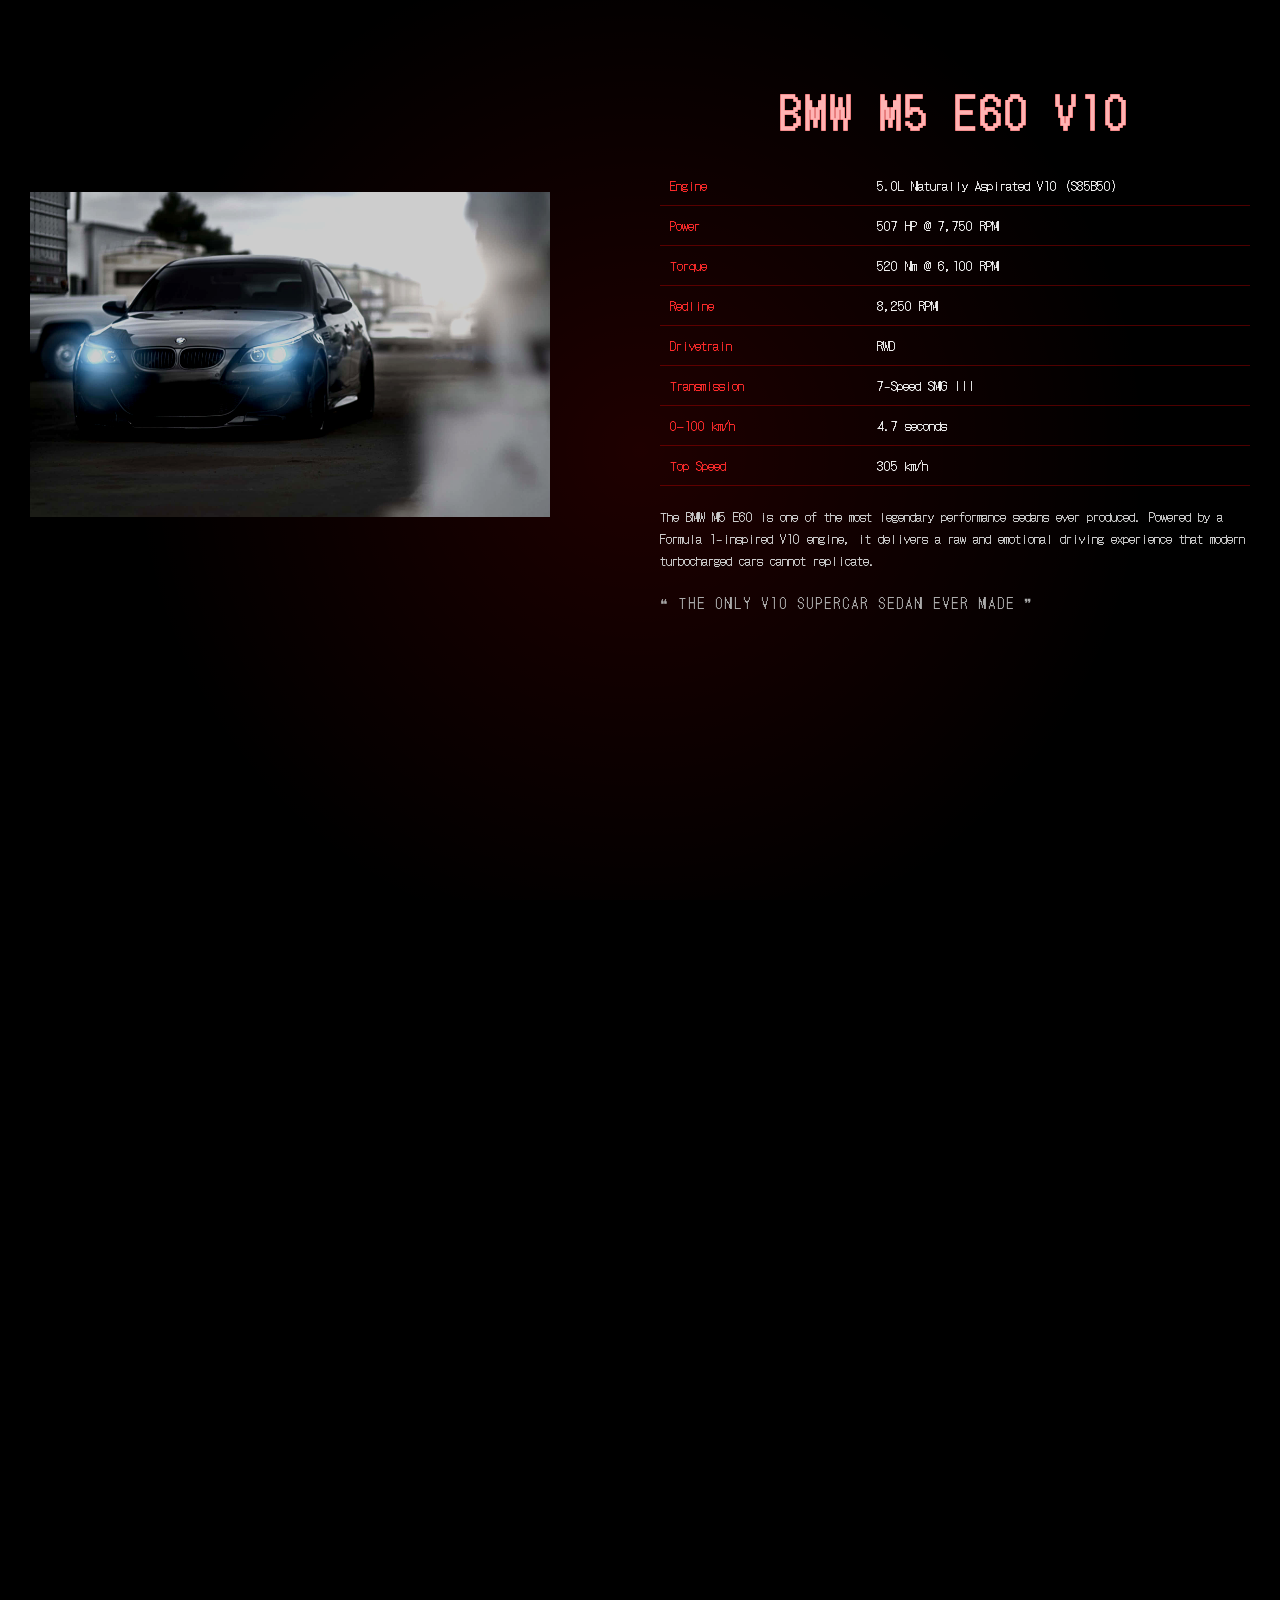
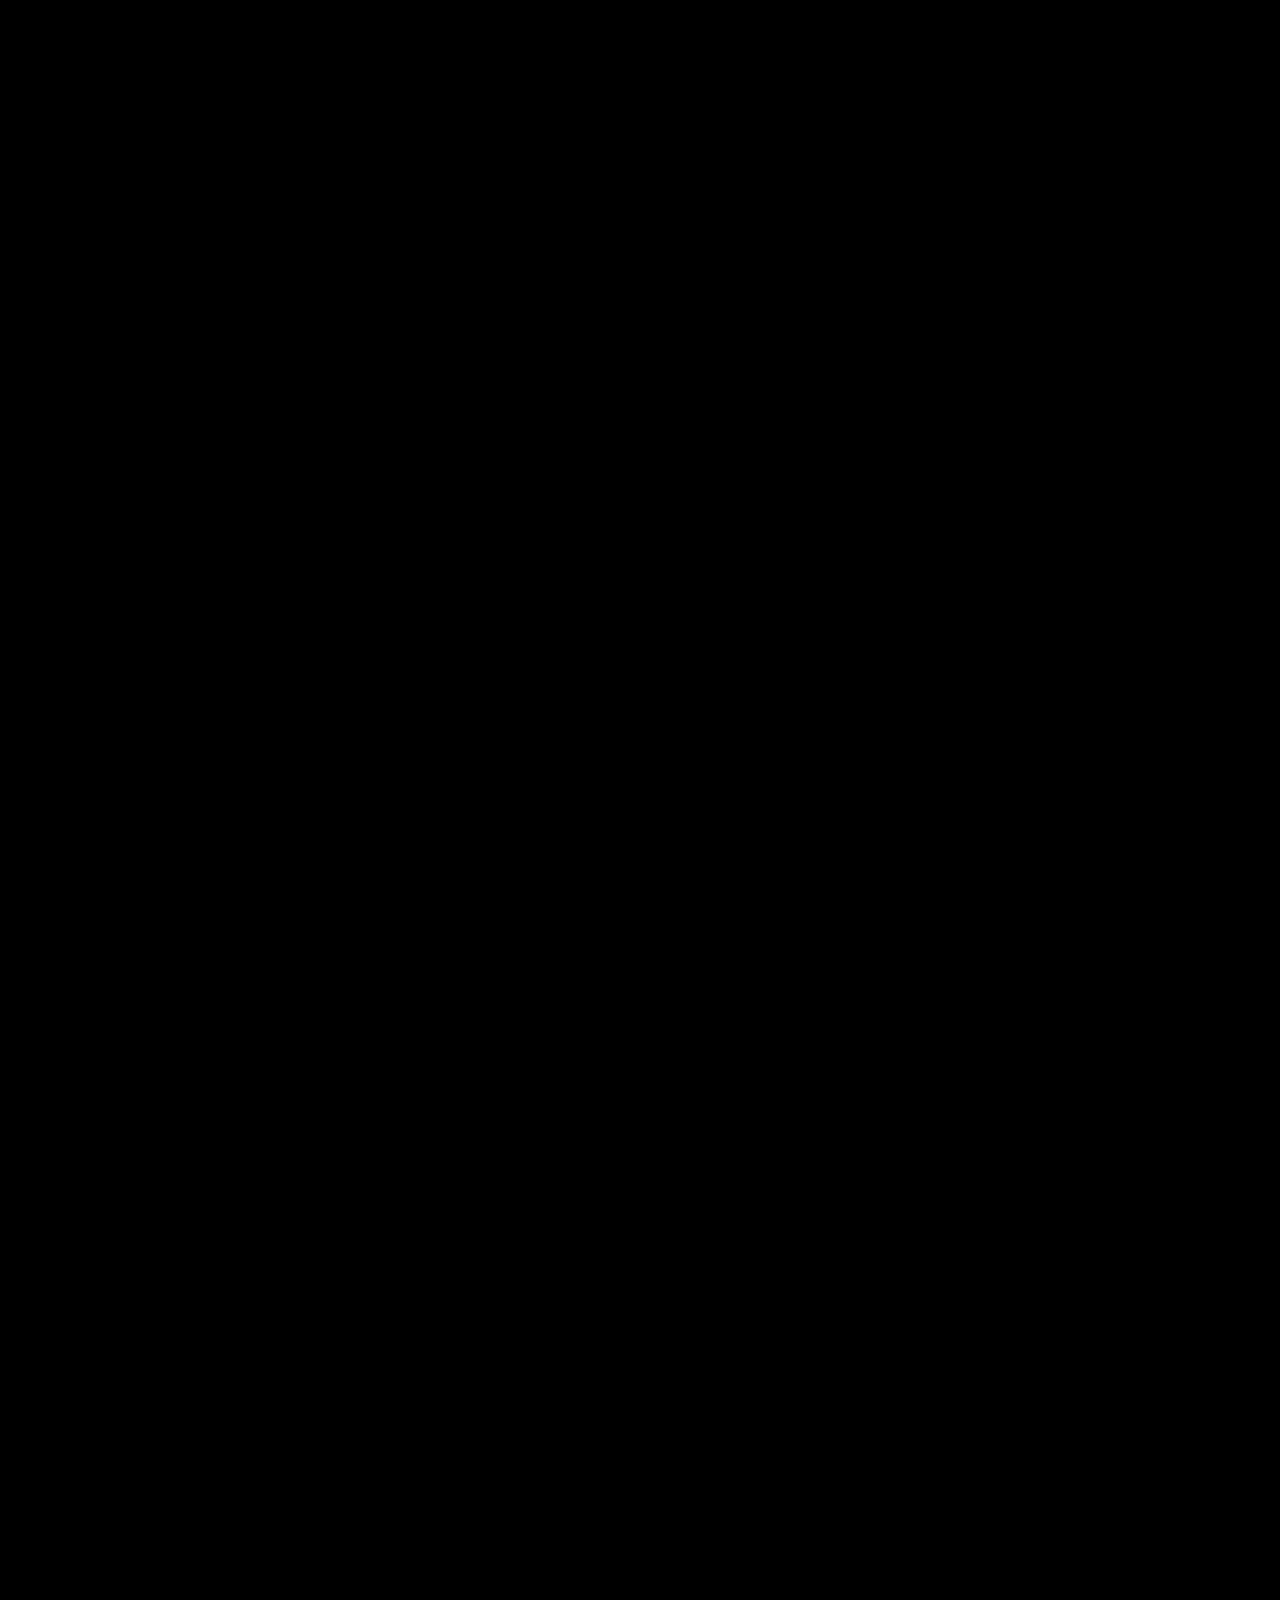
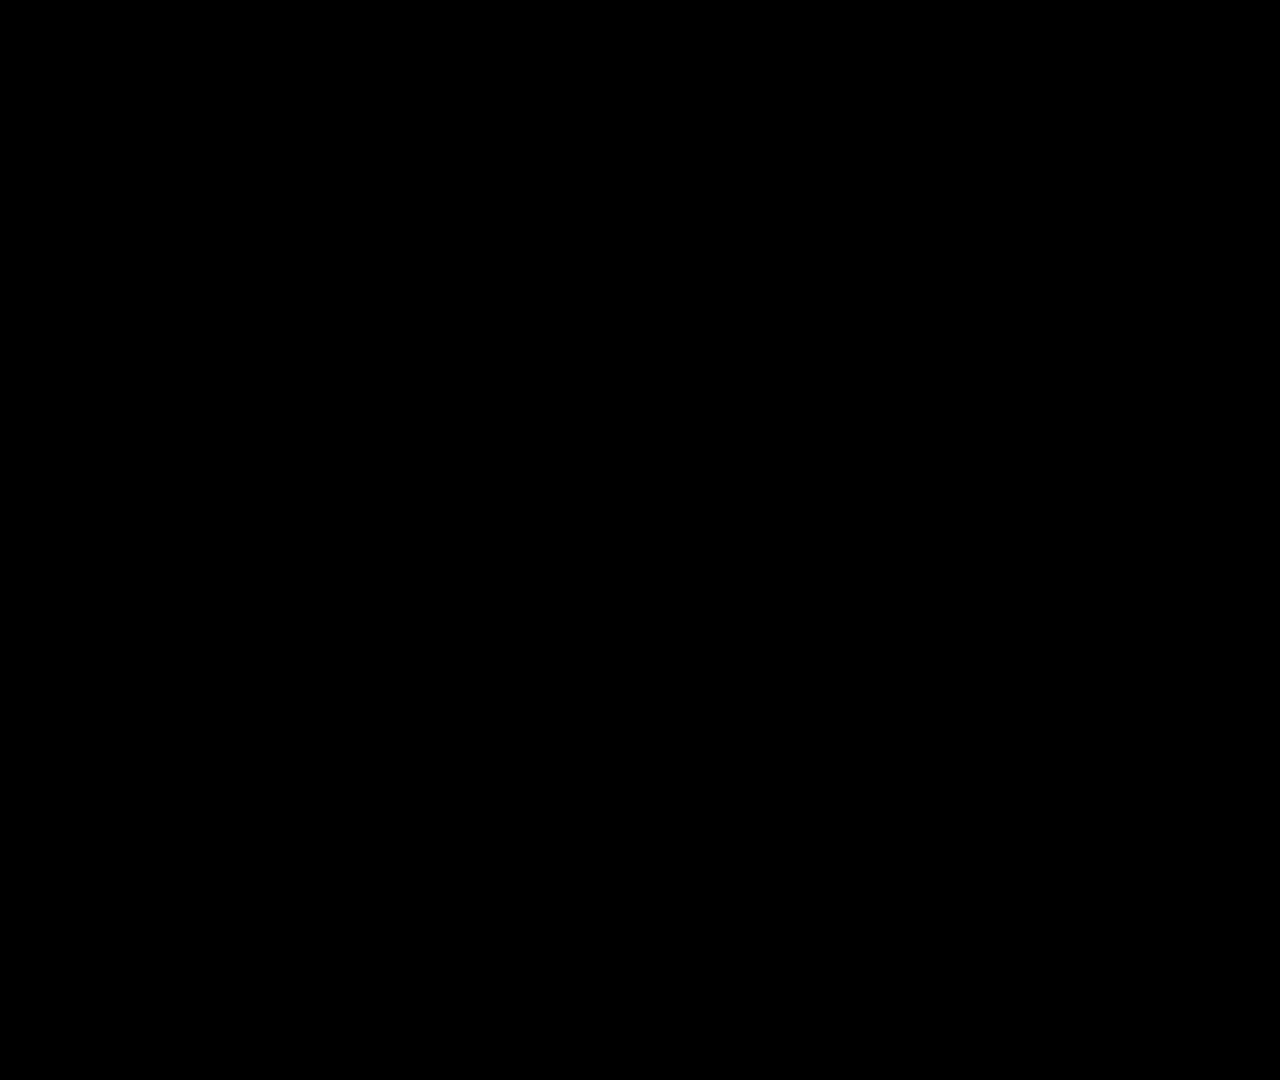
<file: index.html>
<!DOCTYPE html>
<html lang="en">
<head>
<meta charset="UTF-8">
<title>BMW M Series</title>

<link href="https://fonts.googleapis.com/css2?family=DotGothic16&display=swap" rel="stylesheet">

<link href="style.css" rel="stylesheet">
</head>

<body>

<div class="overlay"></div>

<!-- ================= M5 E60 ================= -->
<section class="car-section">
<div class="content">
<div class="info">
<h1 class="title glitch" data-text="BMW M5 E60 V10">BMW M5 E60 V10</h1>

<table class="specs">
<tr><td>Engine</td><td>5.0L Naturally Aspirated V10 (S85B50)</td></tr>
<tr><td>Power</td><td>507 HP @ 7,750 RPM</td></tr>
<tr><td>Torque</td><td>520 Nm @ 6,100 RPM</td></tr>
<tr><td>Redline</td><td>8,250 RPM</td></tr>
<tr><td>Drivetrain</td><td>RWD</td></tr>
<tr><td>Transmission</td><td>7-Speed SMG III</td></tr>
<tr><td>0–100 km/h</td><td>4.7 seconds</td></tr>
<tr><td>Top Speed</td><td>305 km/h</td></tr>
</table>

<p class="description">
The BMW M5 E60 is one of the most legendary performance sedans ever produced.
Powered by a Formula 1-inspired V10 engine, it delivers a raw and emotional driving
experience that modern turbocharged cars cannot replicate.
</p>

<p class="legend">❝ THE ONLY V10 SUPERCAR SEDAN EVER MADE ❞</p>
</div>

<div class="car-box">
<img src="img/bmw m5 E60 v10.jpg">
</div>
</div>
</section>

<!-- ================= M5 COMP ================= -->
<section class="car-section">
<div class="content">
<div class="info">
<h1 class="title glitch" data-text="BMW M5 COMPETITION">BMW M5 COMPETITION</h1>

<table class="specs">
<tr><td>Engine</td><td>4.4L Twin-Turbo V8 (S63)</td></tr>
<tr><td>Power</td><td>625 HP</td></tr>
<tr><td>Torque</td><td>750 Nm</td></tr>
<tr><td>Drivetrain</td><td>M xDrive AWD</td></tr>
<tr><td>Transmission</td><td>8-Speed M Steptronic</td></tr>
<tr><td>0–100 km/h</td><td>3.3 seconds</td></tr>
</table>

<p class="description">
The M5 Competition blends luxury with extreme performance.
Its intelligent all-wheel-drive system allows massive launches
while still offering rear-wheel-drive excitement.
</p>

<p class="legend">❝ LUXURY MEETS BRUTALITY ❞</p>
</div>

<div class="car-box">
<img src="img/manhart-mh5-gtr-bmw-m5-cs-2021-5k-3440x1440-6679.jpg">
</div>
</div>
</section>

<!-- ================= M5 CS ================= -->
<section class="car-section">
<div class="content">
<div class="info">
<h1 class="title glitch" data-text="BMW M5 CS">BMW M5 CS</h1>

<table class="specs">
<tr><td>Engine</td><td>4.4L Twin-Turbo V8</td></tr>
<tr><td>Power</td><td>635 HP</td></tr>
<tr><td>Torque</td><td>750 Nm</td></tr>
<tr><td>Weight</td><td>≈ 1825 kg</td></tr>
<tr><td>0–100 km/h</td><td>3.0 seconds</td></tr>
</table>

<p class="description">
The M5 CS is the ultimate evolution of the M5 lineup.
Lighter, faster, and more aggressive, it represents
the peak of BMW M engineering.
</p>

<p class="legend">❝ THE KING OF M5 ❞</p>
</div>

<div class="car-box">
<img src="img/bmw n5 cs.jpg">
</div>
</div>
</section>

<!-- ================= M3 GTR ================= -->
<section class="car-section">
<div class="content">
<div class="info">
<h1 class="title glitch" data-text="BMW M3 GTR">BMW M3 GTR</h1>

<table class="specs">
<tr><td>Engine</td><td>4.0L NA V8 (P60B40)</td></tr>
<tr><td>Power</td><td>~493 HP</td></tr>
<tr><td>Torque</td><td>~480 Nm</td></tr>
<tr><td>Weight</td><td>~1350 kg</td></tr>
<tr><td>Production</td><td>~10 Street Cars</td></tr>
</table>

<p class="description">
The BMW M3 GTR is a homologation monster built purely to dominate motorsport.
It was so fast that it forced rule changes and became one of the most
legendary BMWs ever made.
</p>

<p class="legend">❝ BANNED FOR BEING TOO FAST ❞</p>
</div>

<div class="car-box">
<img src="img/white-e1725219903421 - Copy.jpg">
</div>
</div>
</section>
 <!-- ================= M4 ================= -->
<section class="car-section">
<div class="content">
<div class="info">
<h1 class="title glitch" data-text="BMW M4">BMW M4</h1>

<table class="specs">
<tr><td>Engine</td><td>3.0L Twin-Turbo Inline-6 (S58)</td></tr>
<tr><td>Power</td><td>503 HP @ 6,250 RPM</td></tr>
<tr><td>Torque</td><td>650 Nm @ 2,750 RPM</td></tr>
<tr><td>Drivetrain</td><td>RWD / xDrive (optional)</td></tr>
<tr><td>Transmission</td><td>6-Speed Manual / 8-Speed M Steptronic</td></tr>
<tr><td>0–100 km/h</td><td>3.8 seconds</td></tr>
<tr><td>Top Speed</td><td>290 km/h (305 with M Driver’s Package)</td></tr>
<tr><td>Chassis</td><td>Wide-Body Coupe • Carbon Roof</td></tr>
</table>

<p class="description">
The BMW M4 represents the perfect balance between aggression and precision.
With its wide stance, turbocharged S58 engine, and track-focused suspension,
the M4 is engineered to dominate both street and circuit.
It delivers brutal acceleration while maintaining razor-sharp handling.
</p>

<p class="legend">❝ AGGRESSIVE. PRECISE. UNFORGIVING. ❞</p>
</div>

<div class="car-box">
<img src="img/R.jpeg">
</div>
</div>
</section>
<!-- ================= M2 ================= -->
<section class="car-section">
<div class="content">
<div class="info">
<h1 class="title glitch" data-text="BMW M2">BMW M2</h1>

<table class="specs">
<tr><td>Engine</td><td>3.0L Twin-Turbo Inline-6 (S58)</td></tr>
<tr><td>Power</td><td>453 HP</td></tr>
<tr><td>Torque</td><td>550 Nm</td></tr>
<tr><td>Drivetrain</td><td>RWD</td></tr>
<tr><td>Transmission</td><td>6-Speed Manual / 8-Speed Automatic</td></tr>
<tr><td>0–100 km/h</td><td>4.0 seconds</td></tr>
<tr><td>Wheelbase</td><td>Short • Compact Performance Layout</td></tr>
<tr><td>Character</td><td>Pure Driver-Focused Machine</td></tr>
</table>

<p class="description">
The BMW M2 is the most raw and aggressive M car of the modern era.
Short wheelbase, rear-wheel drive, and massive turbocharged power
make it a car that demands respect.
It is built for drivers who want complete control without electronic filters.
</p>

<p class="legend">❝ SMALL BODY. BIG ATTITUDE. ❞</p>
</div>

<div class="car-box">
<img src="img/AA1T3ljK.png">
</div>
</div>
</section> 



<script>
const sections=document.querySelectorAll('.car-section');
function check(){
const trigger=window.innerHeight*0.8;
sections.forEach(sec=>{
const top=sec.getBoundingClientRect().top;
if(top<trigger){sec.classList.add('in-view')}
else{sec.classList.remove('in-view')}
});
}
window.addEventListener('scroll',check);
check();
</script>

</body>
</html>
</file>
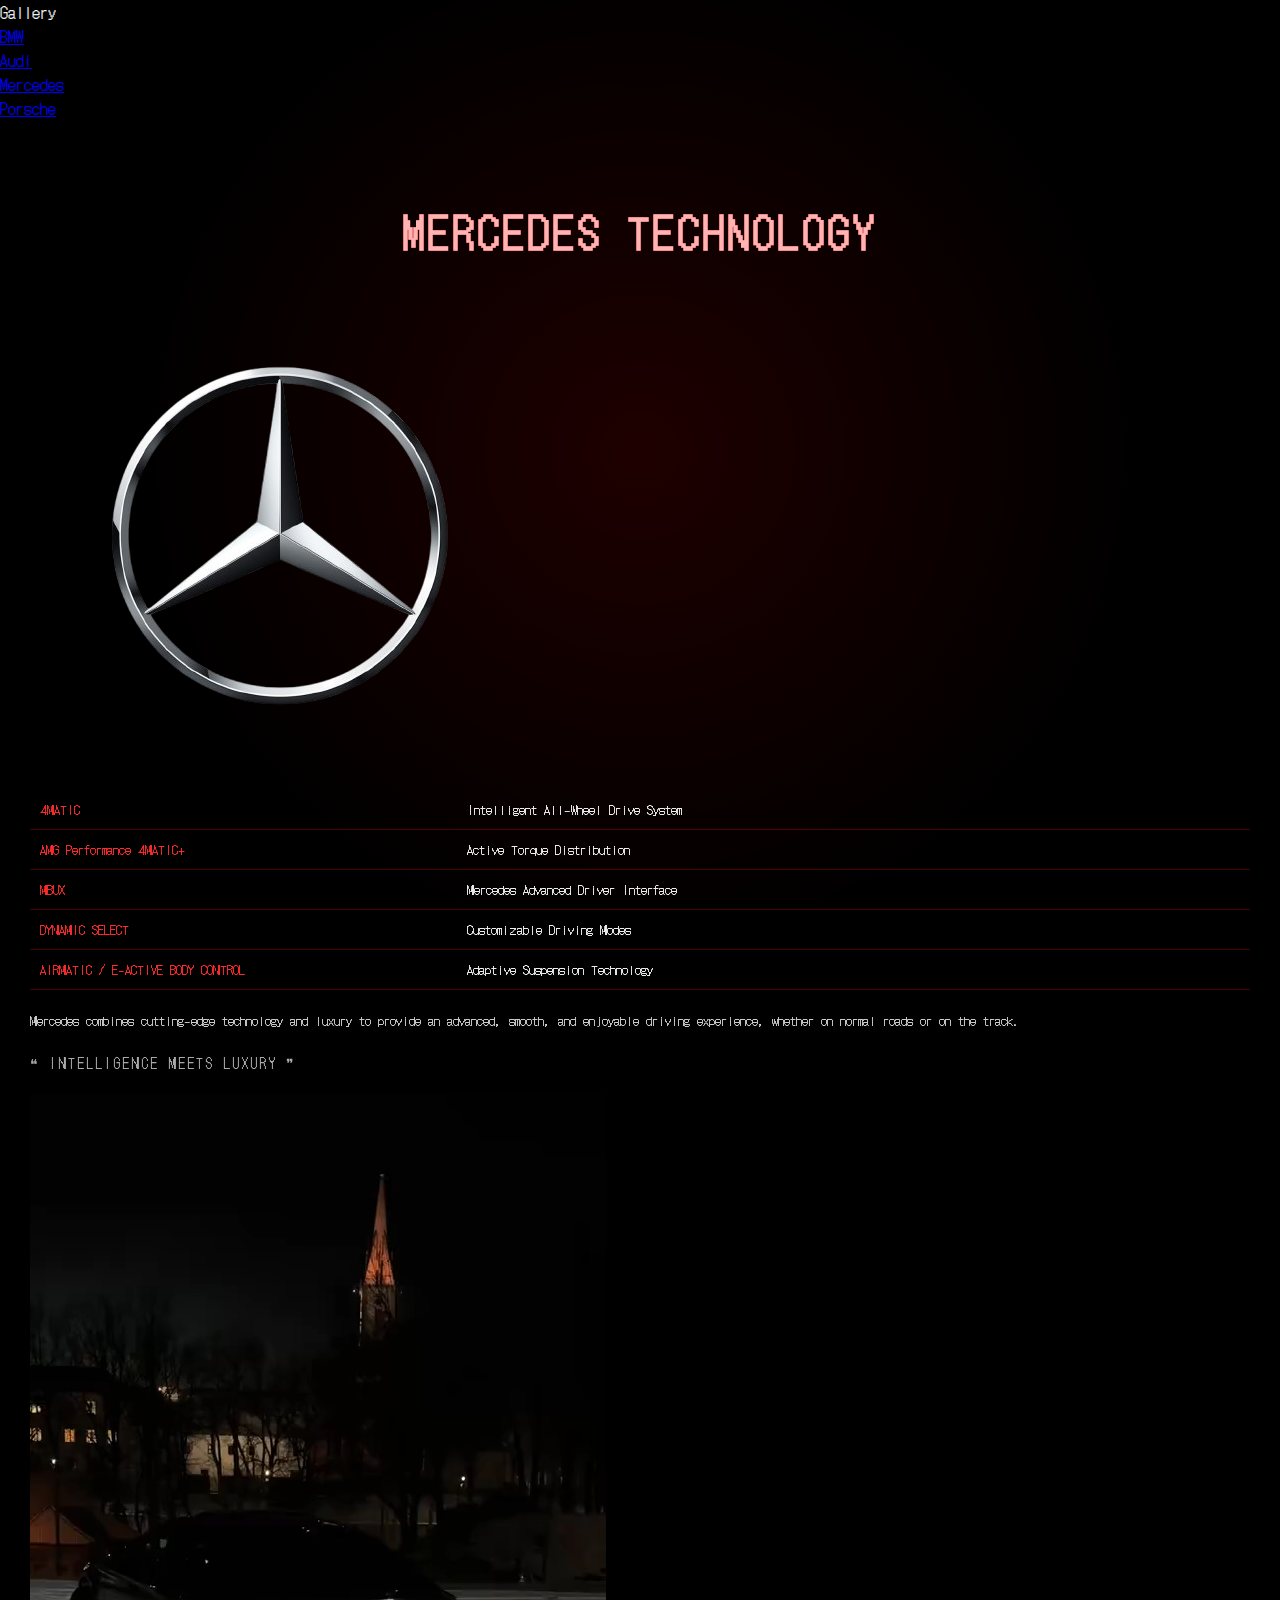
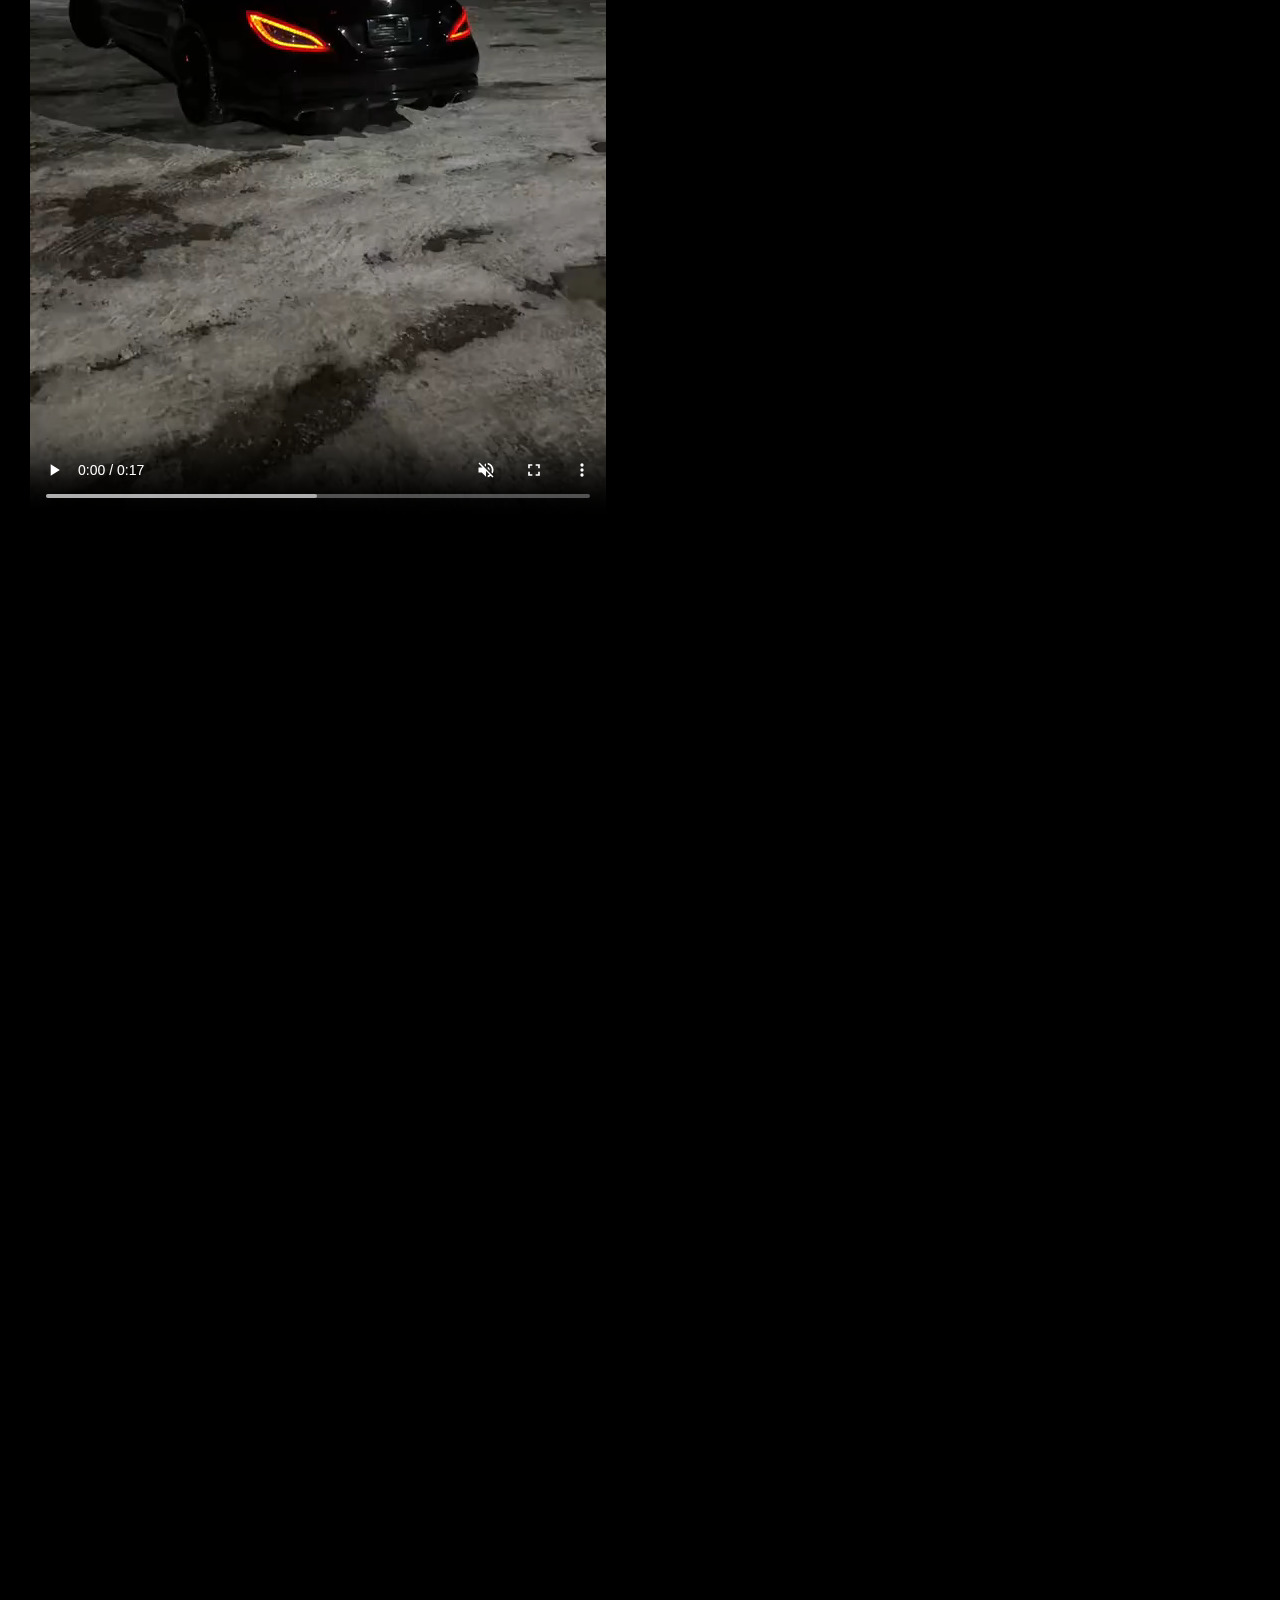
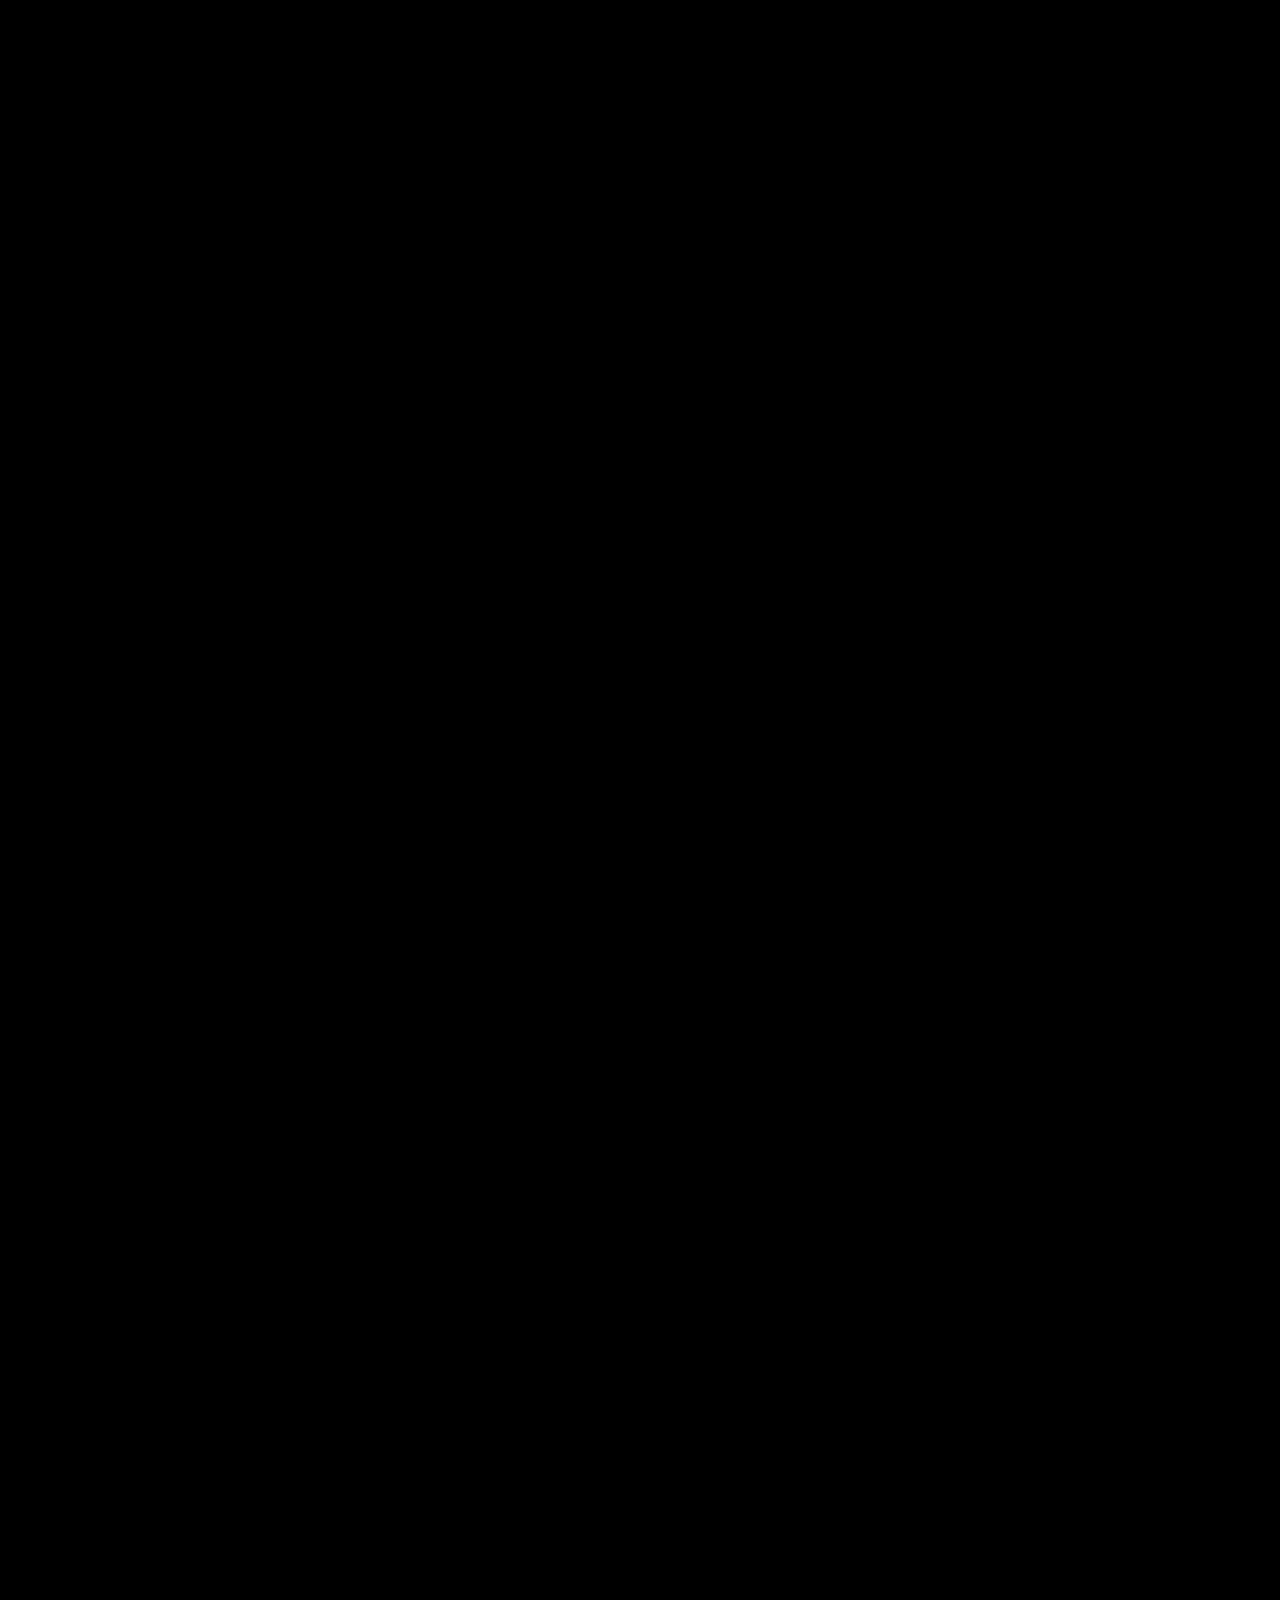
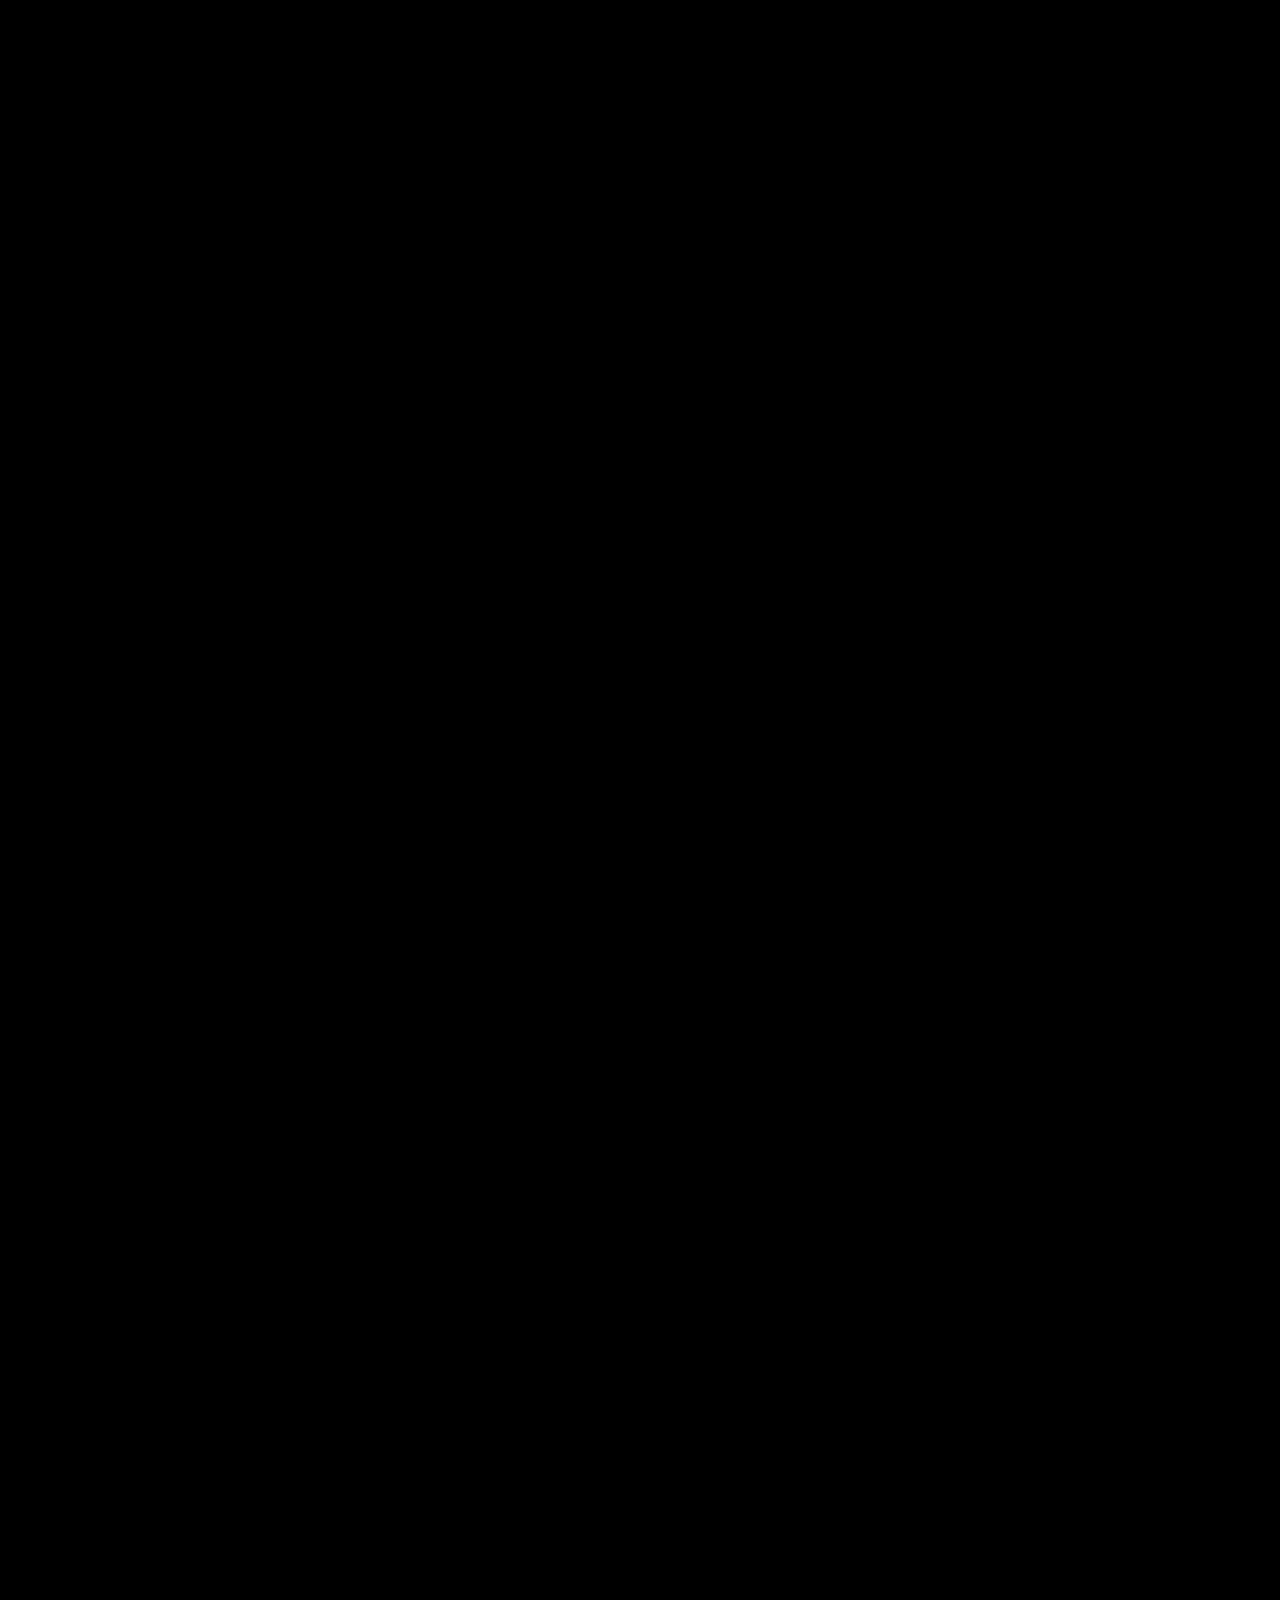
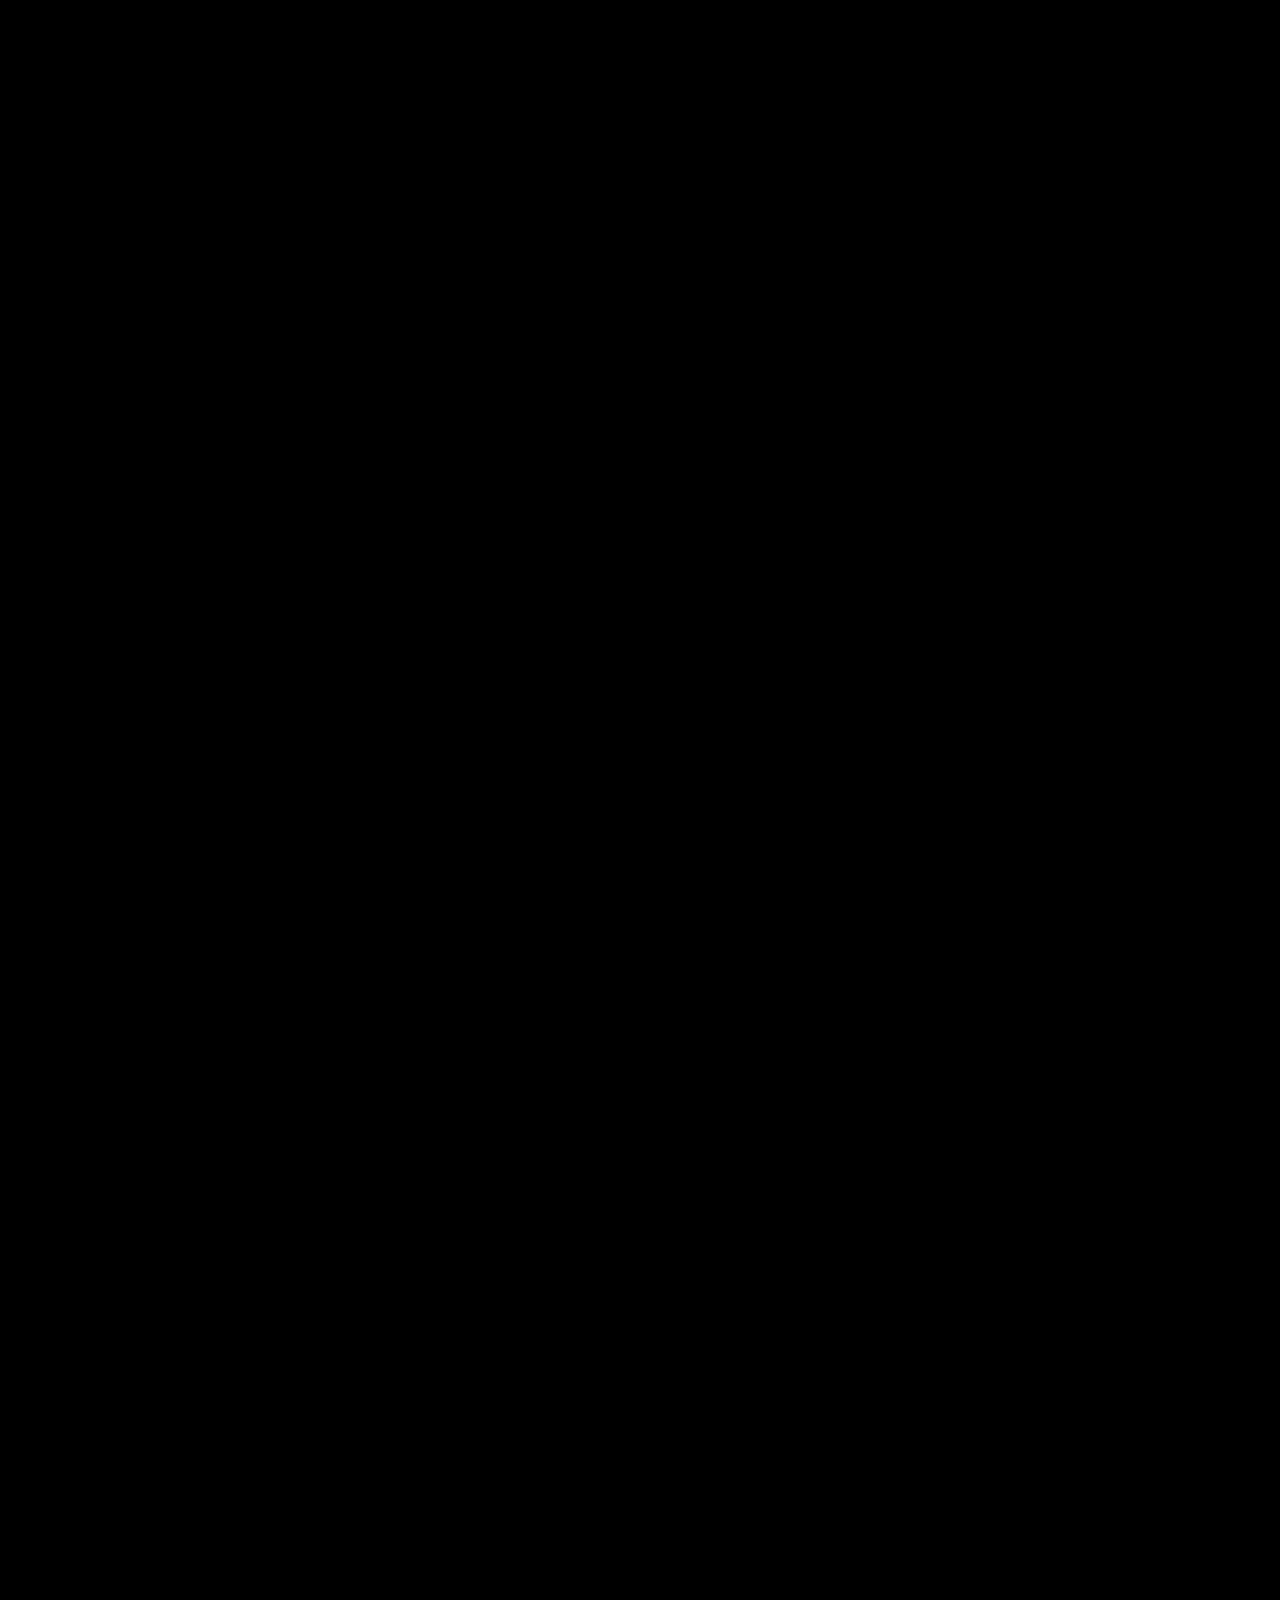
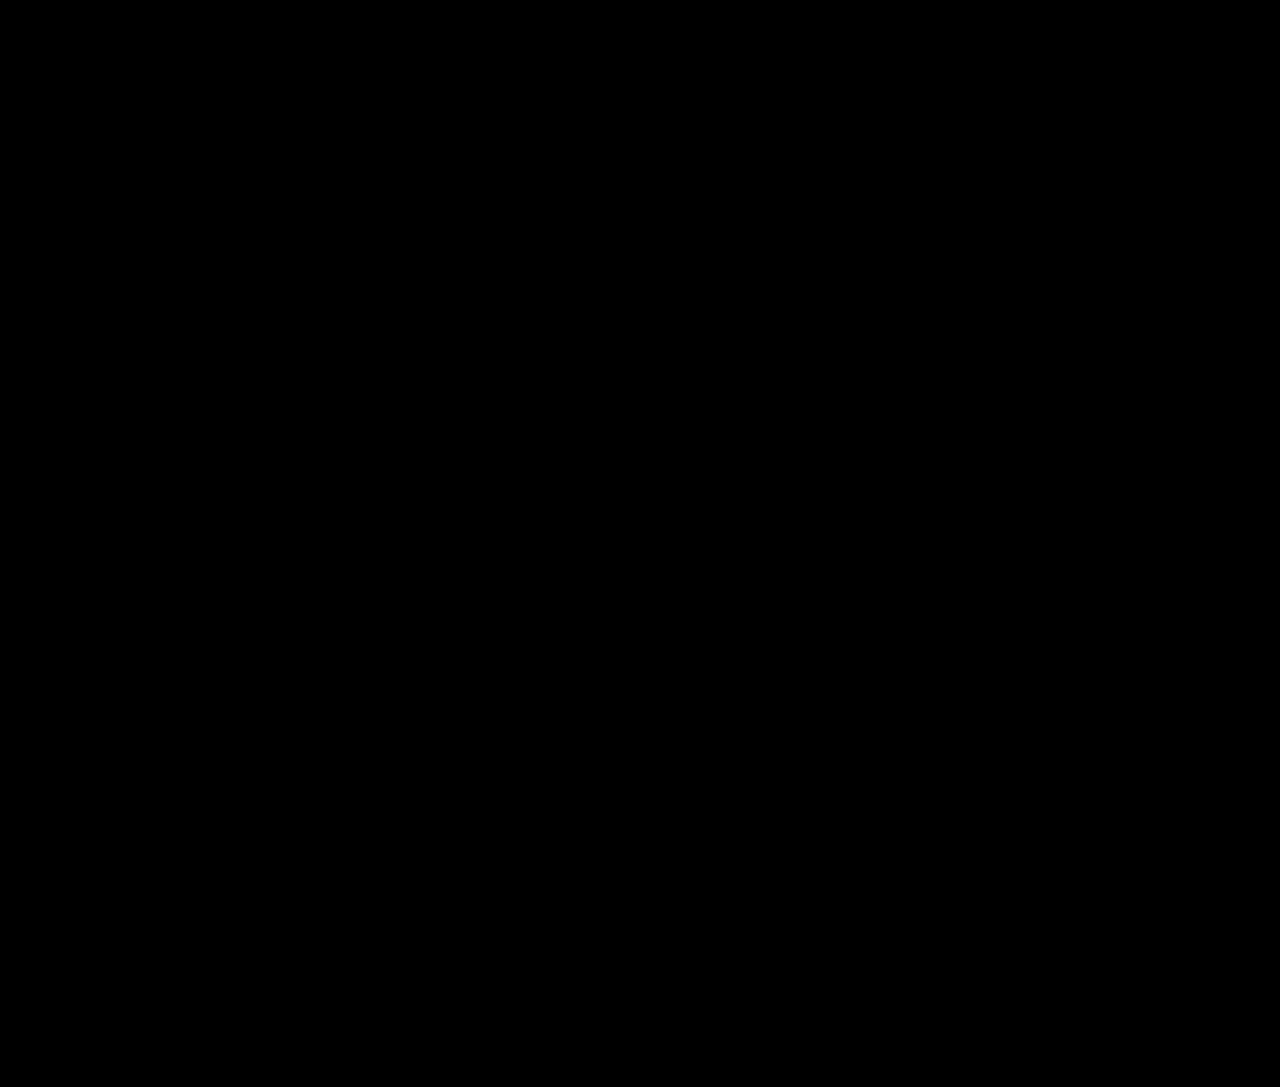
<file: mercedes.html>
<!DOCTYPE html>
<html lang="en">
<head>
<meta charset="UTF-8">
<title>mercedes</title>
<link rel="icon" type="image/png" href="img/mersede.png">
<link href="https://fonts.googleapis.com/css2?family=DotGothic16&display=swap" rel="stylesheet">

<link href="style.css" rel="stylesheet">
</head>

<body>
  <!-- ================= NAVBAR ================= -->
<nav class="navbar">
  <div class="logo">Gallery</div>
  <ul class="nav-links">
    <li><a href="index.html">BMW</a></li>
    <li><a href="audi.html">Audi</a></li>
    <li><a href="mercedes.html">Mercedes</a></li>
    <li><a href="porsche.html">Porsche</a></li>
  </ul>
</nav>
       

<div class="overlay"></div>


<!-- ================= MERCEDES TECHNOLOGY ================= -->
<section class="car-section">
<div class="content">
<div class="info">
<h1 class="title glitch" data-text="MERCEDES TECHNOLOGY">MERCEDES TECHNOLOGY</h1>

<table class="specs">
  <img src="img/mersede.png">
<tr><td>4MATIC</td><td>Intelligent All-Wheel Drive System</td></tr>
<tr><td>AMG Performance 4MATIC+</td><td>Active Torque Distribution</td></tr>
<tr><td>MBUX</td><td>Mercedes Advanced Driver Interface</td></tr>
<tr><td>DYNAMIC SELECT</td><td>Customizable Driving Modes</td></tr>
<tr><td>AIRMATIC / E-ACTIVE BODY CONTROL</td><td>Adaptive Suspension Technology</td></tr>
</table>

<p class="description">
Mercedes combines cutting-edge technology and luxury  
to provide an advanced, smooth, and enjoyable driving experience,  
whether on normal roads or on the track.
</p>

<p class="legend">❝ INTELLIGENCE MEETS LUXURY ❞</p>

<video class="car-video" controls muted loop>
  <source src="videos/MERCEDES .mp4" type="video/mp4">
  Your browser does not support the video tag.
</video>
</div>
</div>
</section>

<!-- ================= C63 AMG ================= -->
<section class="car-section">
<div class="content">
<div class="info">
<h1 class="title glitch" data-text="MERCEDES C63 AMG">MERCEDES C63 AMG</h1>

<table class="specs">
<tr><td>Engine</td><td>4.0L V8 Biturbo</td></tr>
<tr><td>Power</td><td>503 HP</td></tr>
<tr><td>Torque</td><td>700 Nm</td></tr>
<tr><td>Drivetrain</td><td>RWD / 4MATIC (optional)</td></tr>
<tr><td>Transmission</td><td>AMG SPEEDSHIFT MCT 9-Speed</td></tr>
<tr><td>0–100 km/h</td><td>3.9 seconds</td></tr>
<tr><td>Top Speed</td><td>290 km/h</td></tr>
</table>

<p class="description">
The C63 AMG is a high-performance sports sedan combining raw power  
with legendary V8 engine sound, delivering precise and thrilling handling.
</p>

<p class="legend">❝ PURE AMG POWER ❞</p>
</div>

<div class="car-box">
<img src="img/MERCEDES C63 AMG.avif" alt="Mercedes C63 AMG">

<video class="car-video" controls muted loop>
  <source src="videos/MERCEDES C63 AMG.mp4" type="video/mp4">
</video>
</div>
</div>
</section>

<!-- ================= E63 AMG ================= -->
<section class="car-section">
<div class="content">
<div class="info">
<h1 class="title glitch" data-text="MERCEDES E63 AMG">MERCEDES E63 AMG</h1>

<table class="specs">
<tr><td>Engine</td><td>4.0L V8 Biturbo</td></tr>
<tr><td>Power</td><td>603 HP</td></tr>
<tr><td>Torque</td><td>850 Nm</td></tr>
<tr><td>Drivetrain</td><td>4MATIC+</td></tr>
<tr><td>Transmission</td><td>AMG SPEEDSHIFT MCT 9-Speed</td></tr>
<tr><td>0–100 km/h</td><td>3.4 seconds</td></tr>
<tr><td>Top Speed</td><td>300 km/h</td></tr>
</table>

<p class="description">
The E63 AMG represents ultimate luxury and performance,  
with a powerful V8 engine and advanced all-wheel-drive system  
for total control and stability at high speeds.
</p>

<p class="legend">❝ LUXURY MEETS PERFORMANCE ❞</p>
</div>

<div class="car-box">
<img src="img/MERCEDES E63 AMG.webp" alt="Mercedes E63 AMG">

<video class="car-video" controls muted loop>
  <source src="videos/MERCEDES E63 AMG.mp4" type="video/mp4">
</video>
</div>
</div>
</section>

<!-- ================= S63 AMG ================= -->
<section class="car-section">
<div class="content">
<div class="info">
<h1 class="title glitch" data-text="MERCEDES S63 AMG">MERCEDES S63 AMG</h1>

<table class="specs">
<tr><td>Engine</td><td>4.0L V8 Biturbo + EQ Boost</td></tr>
<tr><td>Power</td><td>612 HP</td></tr>
<tr><td>Torque</td><td>900 Nm</td></tr>
<tr><td>Drivetrain</td><td>4MATIC+</td></tr>
<tr><td>Transmission</td><td>AMG SPEEDSHIFT MCT 9-Speed</td></tr>
<tr><td>0–100 km/h</td><td>3.5 seconds</td></tr>
</table>

<p class="description">
The S63 AMG is the pinnacle of luxury and performance,  
offering smooth acceleration, refined handling,  
and an unparalleled driving experience.
</p>

<p class="legend">❝ LUXURY REDEFINED ❞</p>
</div>

<div class="car-box">
<img src="img/MERCEDES S63 AMG.jpg" alt="Mercedes S63 AMG">

<video class="car-video" controls muted loop>
  <source src="videos/MERCEDES S63 AMG.mp4" type="video/mp4">
</video>
</div>
</div>
</section>

<!-- ================= G63 AMG ================= -->
<section class="car-section">
<div class="content">
<div class="info">
<h1 class="title glitch" data-text="MERCEDES G63 AMG">MERCEDES G63 AMG</h1>

<table class="specs">
<tr><td>Engine</td><td>4.0L V8 Biturbo</td></tr>
<tr><td>Power</td><td>585 HP</td></tr>
<tr><td>Torque</td><td>850 Nm</td></tr>
<tr><td>Drivetrain</td><td>4MATIC</td></tr>
<tr><td>Transmission</td><td>AMG SPEEDSHIFT 9G</td></tr>
<tr><td>0–100 km/h</td><td>4.5 seconds</td></tr>
<tr><td>Top Speed</td><td>220 km/h</td></tr>
</table>

<p class="description">
The G63 AMG is an iconic SUV, combining luxury and incredible performance,  
with off-road capabilities and a distinctive V8 engine roar.
</p>

<p class="legend">❝ LEGENDARY SUV POWER ❞</p>
</div>

<div class="car-box">
<img src="img/MERCEDES G63 AMG.jpg" alt="Mercedes G63 AMG">

<video class="car-video" controls muted loop>
  <source src="videos/MERCEDES G63 AMG.mp4" type="video/mp4">
</video>
</div>
</div>
</section>

<!-- ================= AMG GT ================= -->
<section class="car-section">
<div class="content">
<div class="info">
<h1 class="title glitch" data-text="MERCEDES AMG GT">MERCEDES AMG GT</h1>

<table class="specs">
<tr><td>Engine</td><td>4.0L V8 Biturbo</td></tr>
<tr><td>Power</td><td>720 HP (GT Black Series)</td></tr>
<tr><td>Torque</td><td>800 Nm</td></tr>
<tr><td>Drivetrain</td><td>RWD</td></tr>
<tr><td>Transmission</td><td>7-Speed Dual-Clutch</td></tr>
<tr><td>0–100 km/h</td><td>3.2 seconds</td></tr>
<tr><td>Top Speed</td><td>325 km/h</td></tr>
</table>

<p class="description">
The AMG GT is a super sports car combining stunning design  
with extreme performance, offering thrilling acceleration  
and precise handling for road and track.
</p>

<p class="legend">❝ SUPERCAR LUXURY ❞</p>
</div>

<div class="car-box">
<img src="img/MERCEDES AMG GT.jpeg" alt="Mercedes AMG GT">

<video class="car-video" controls muted loop>
  <source src="videos/MERCEDES AMG GT.mp4" type="video/mp4">
</video>
</div>
</div>
</section>


<script>
const sections=document.querySelectorAll('.car-section');
function check(){
const trigger=window.innerHeight*0.8;
sections.forEach(sec=>{
const top=sec.getBoundingClientRect().top;
if(top<trigger){sec.classList.add('in-view')}
else{sec.classList.remove('in-view')}
});
}
window.addEventListener('scroll',check);
check();
</script>


</body>
</html>
</file>
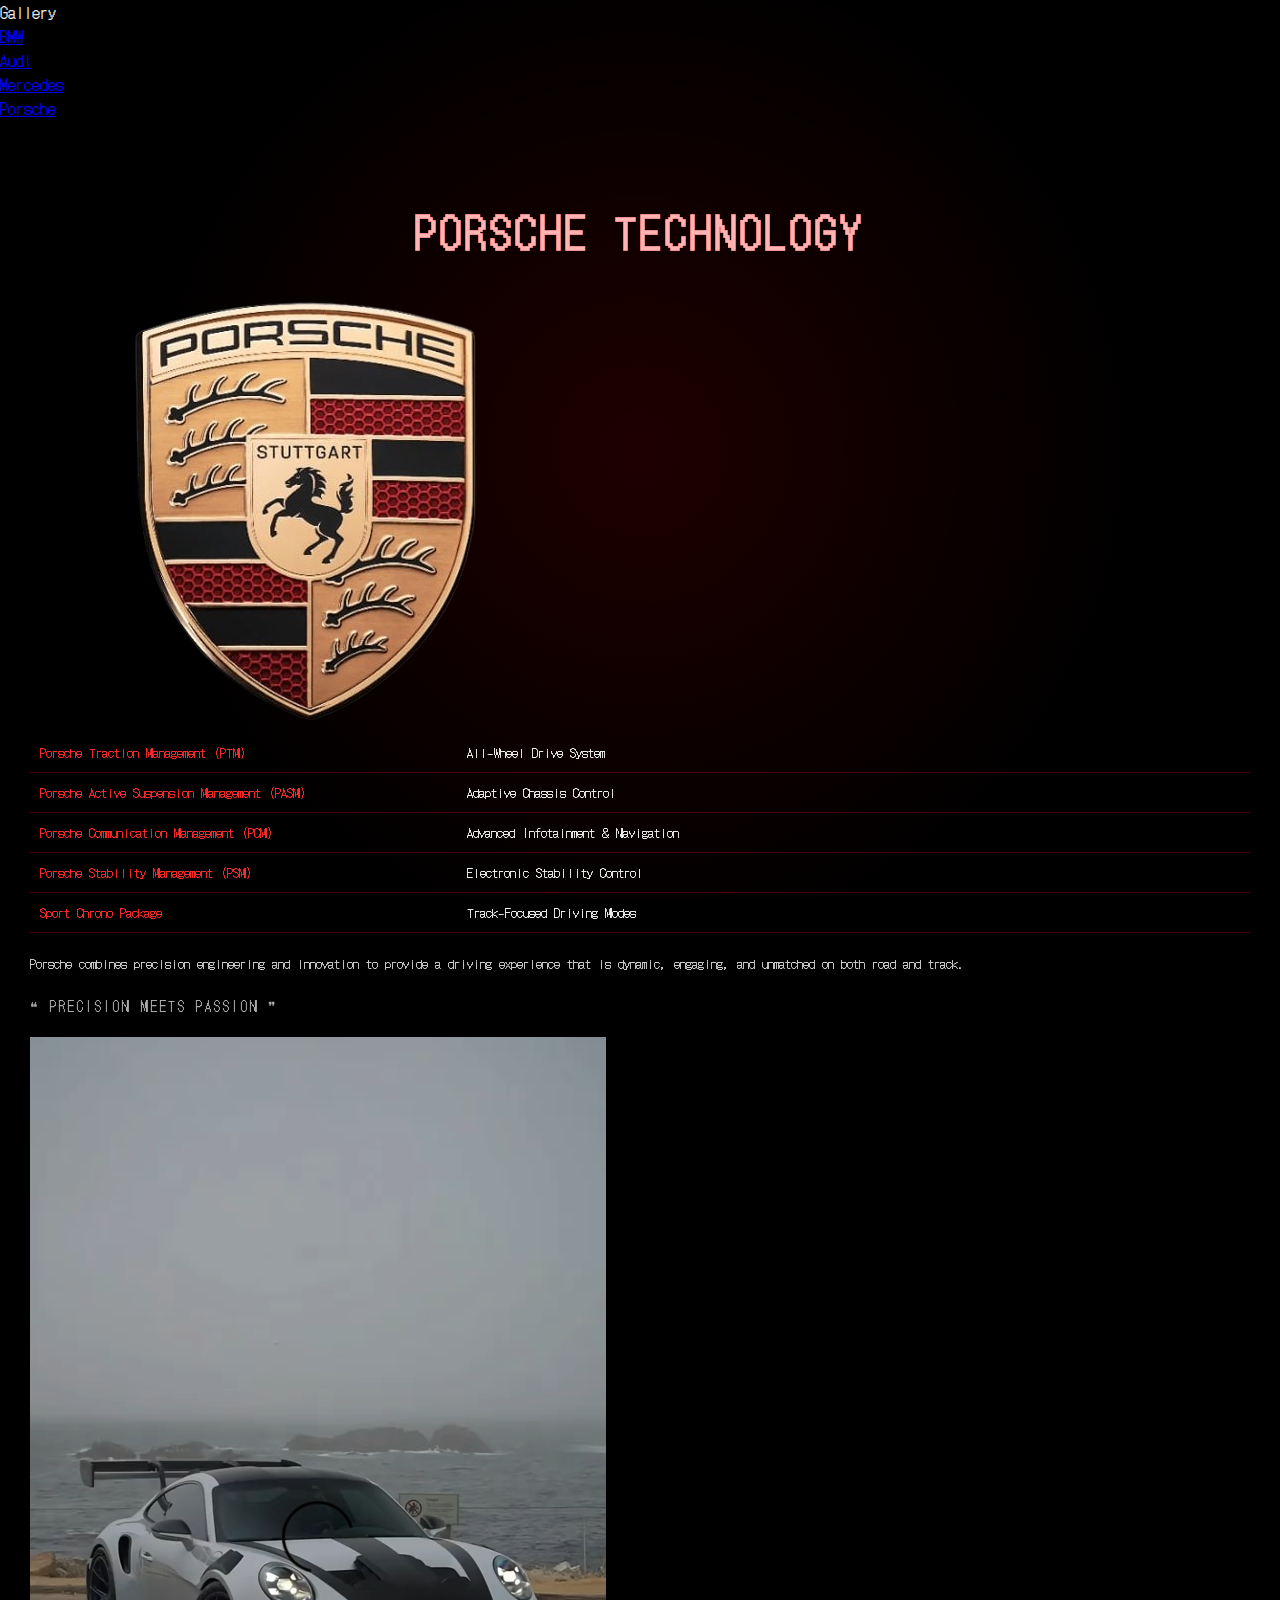
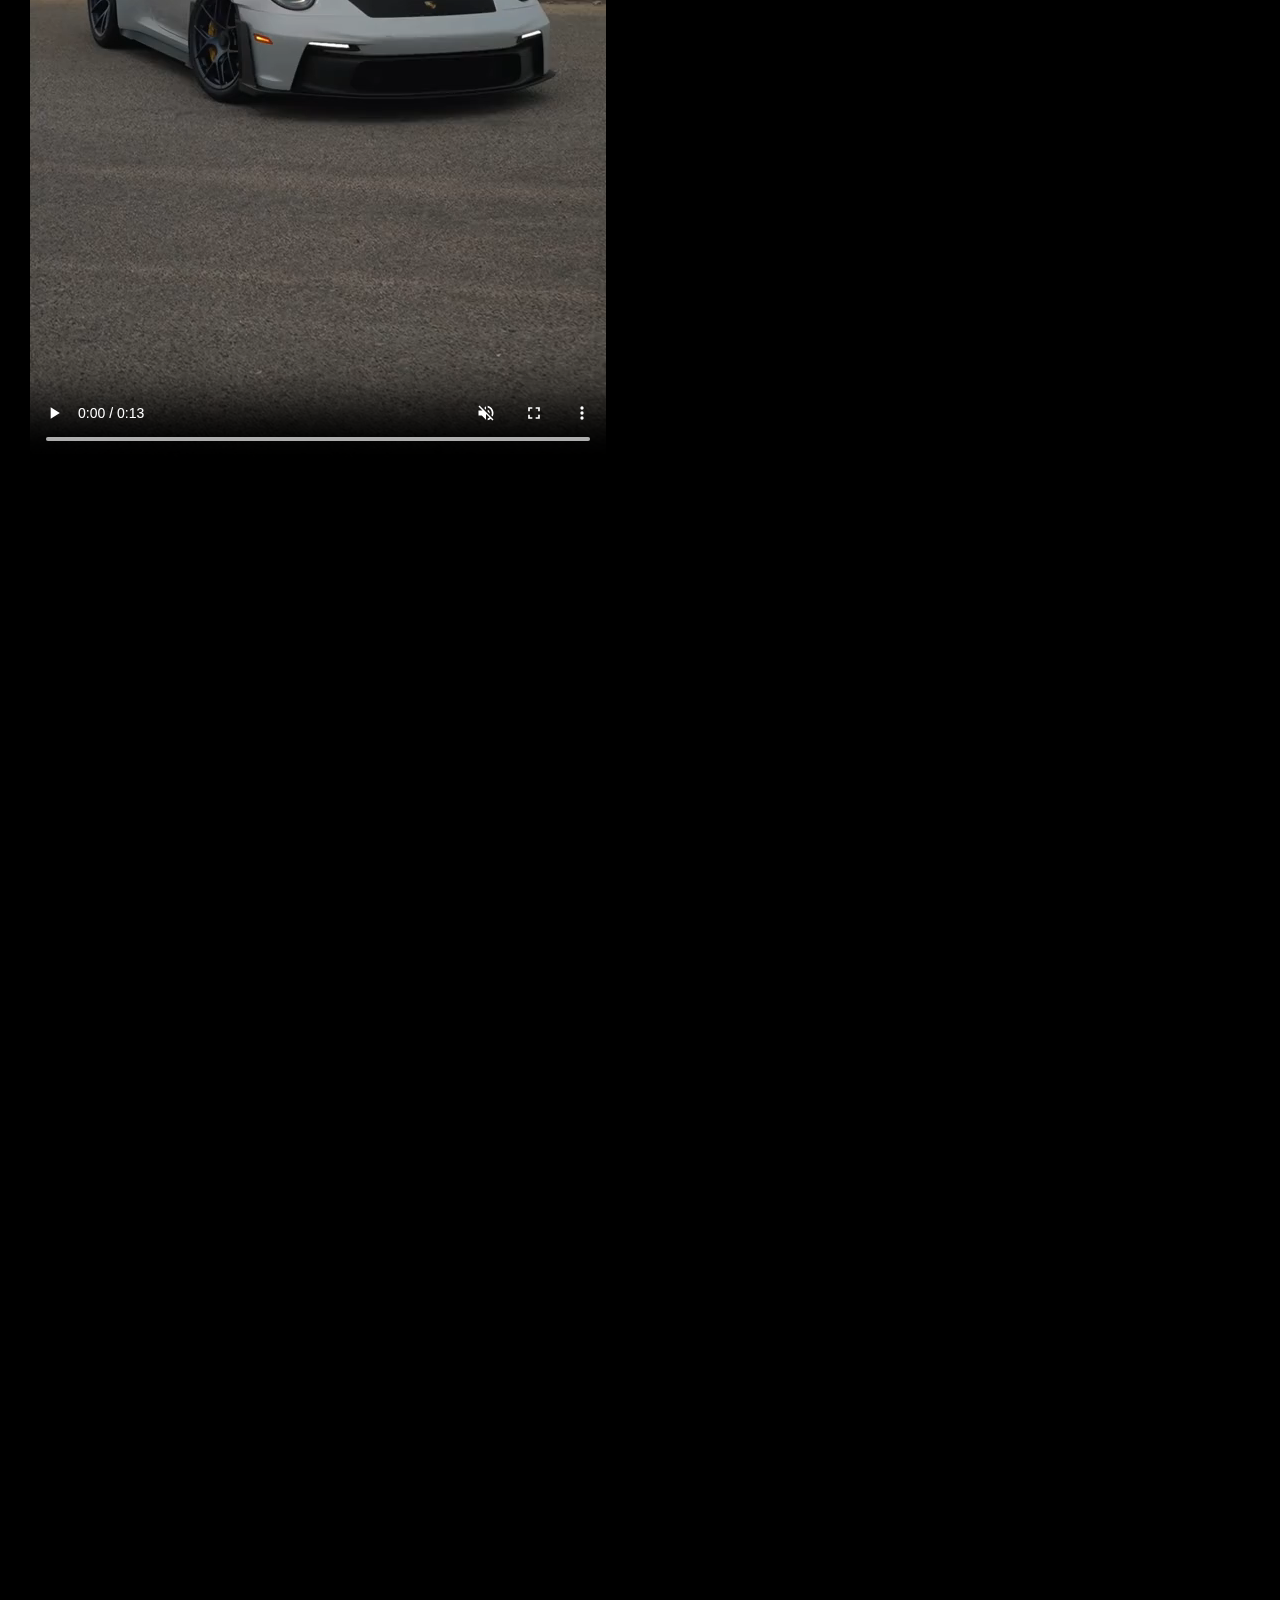
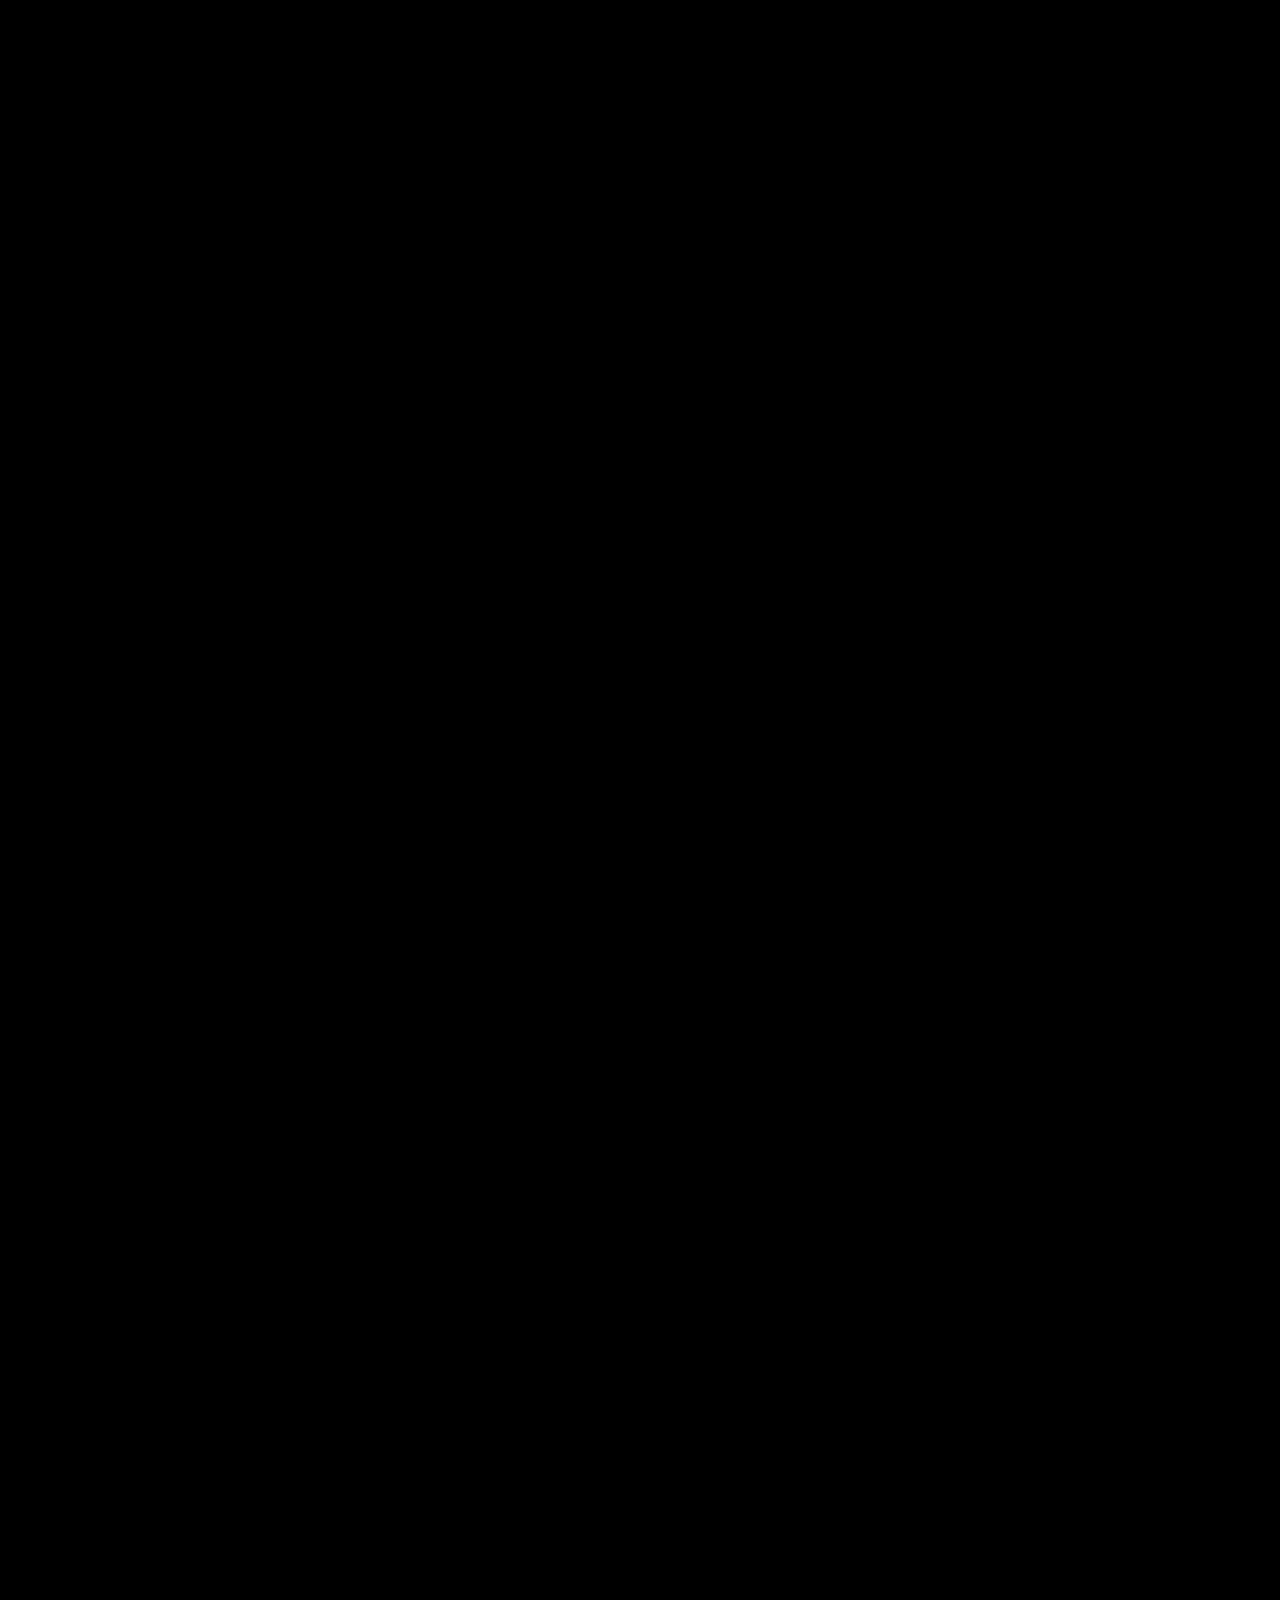
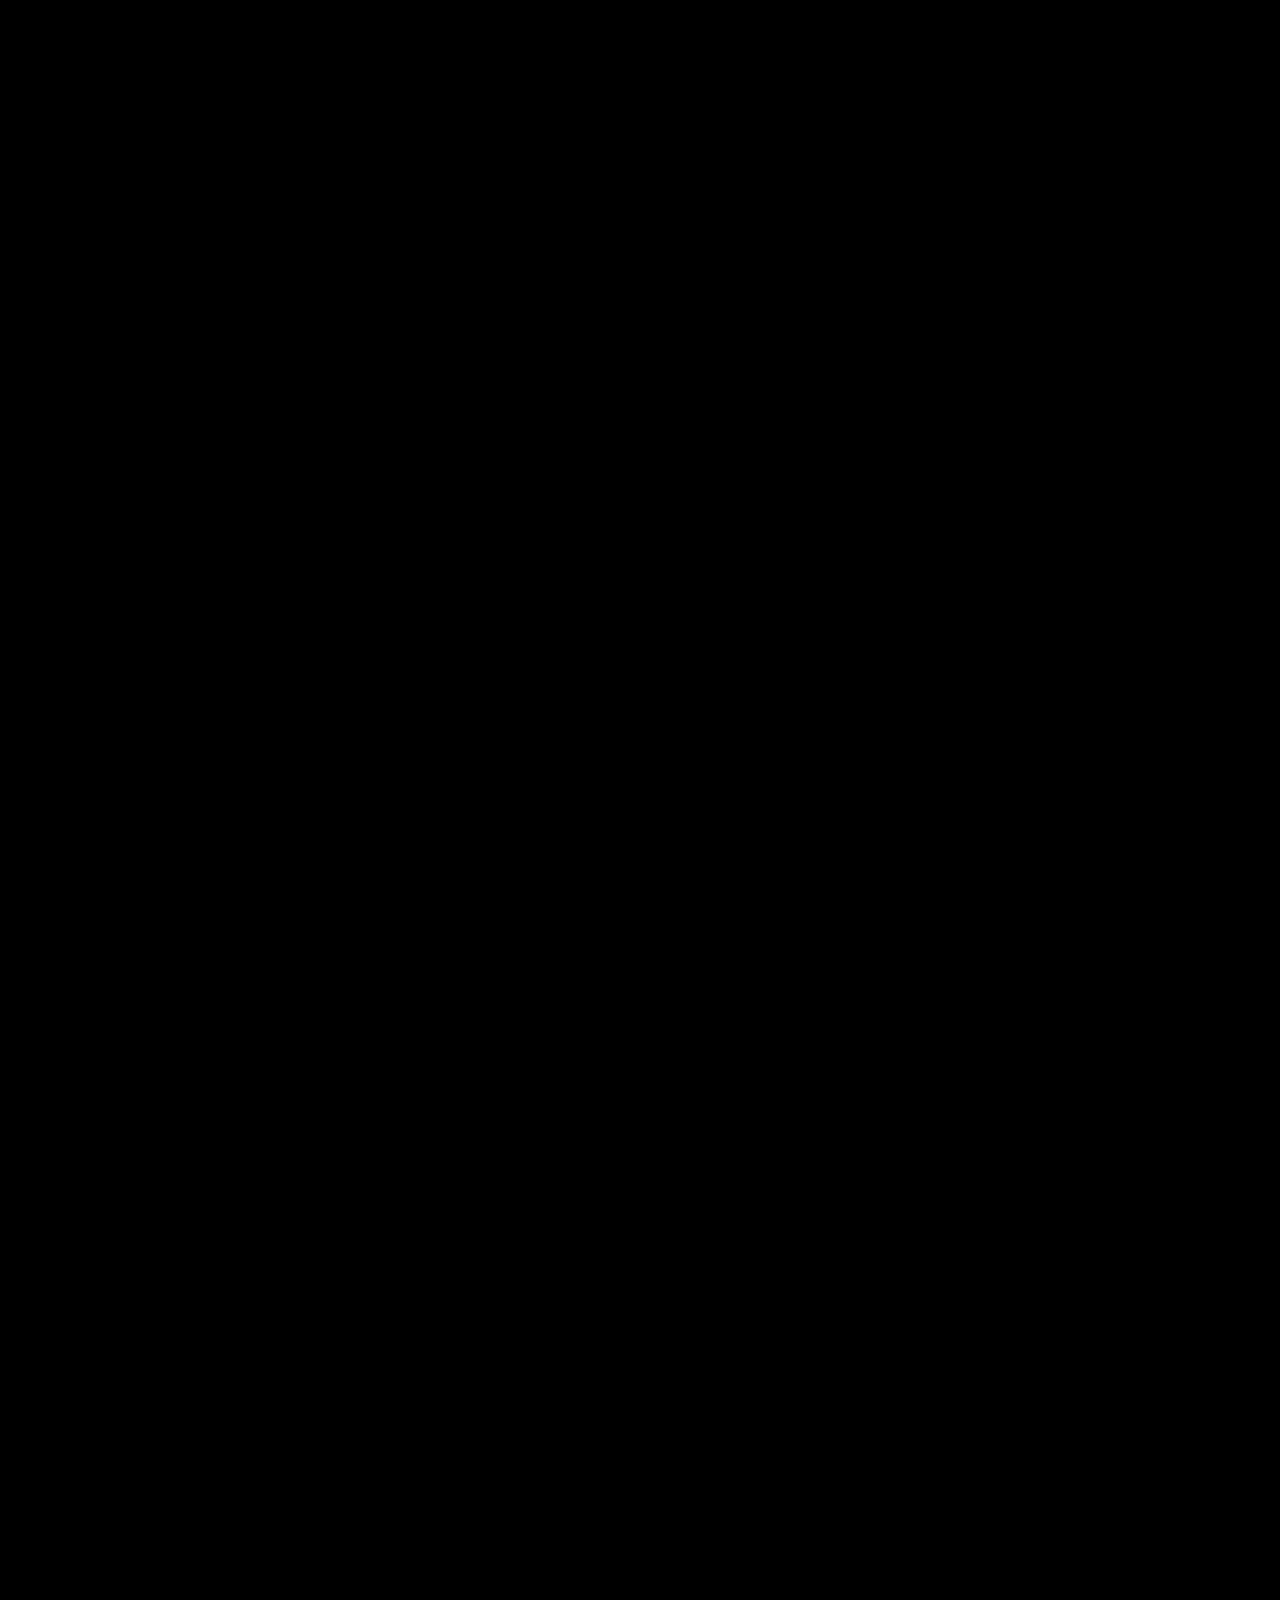
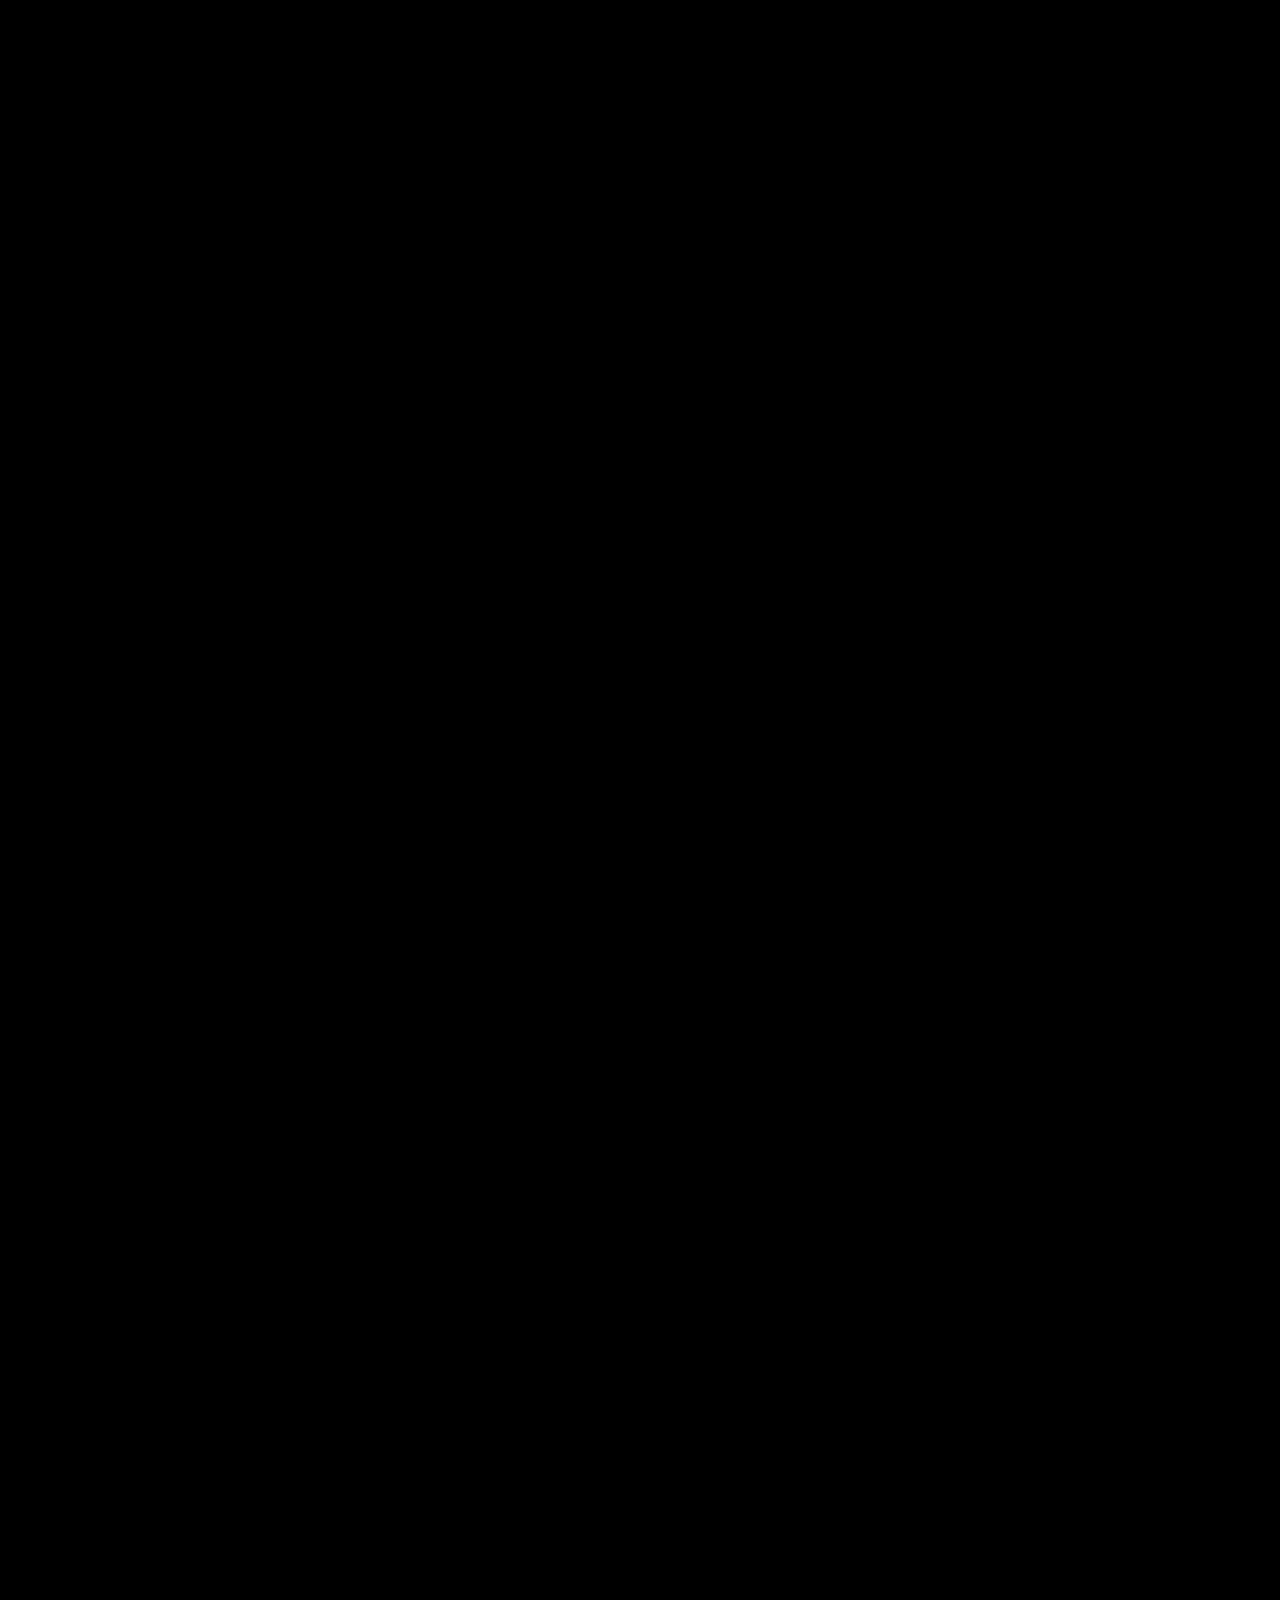
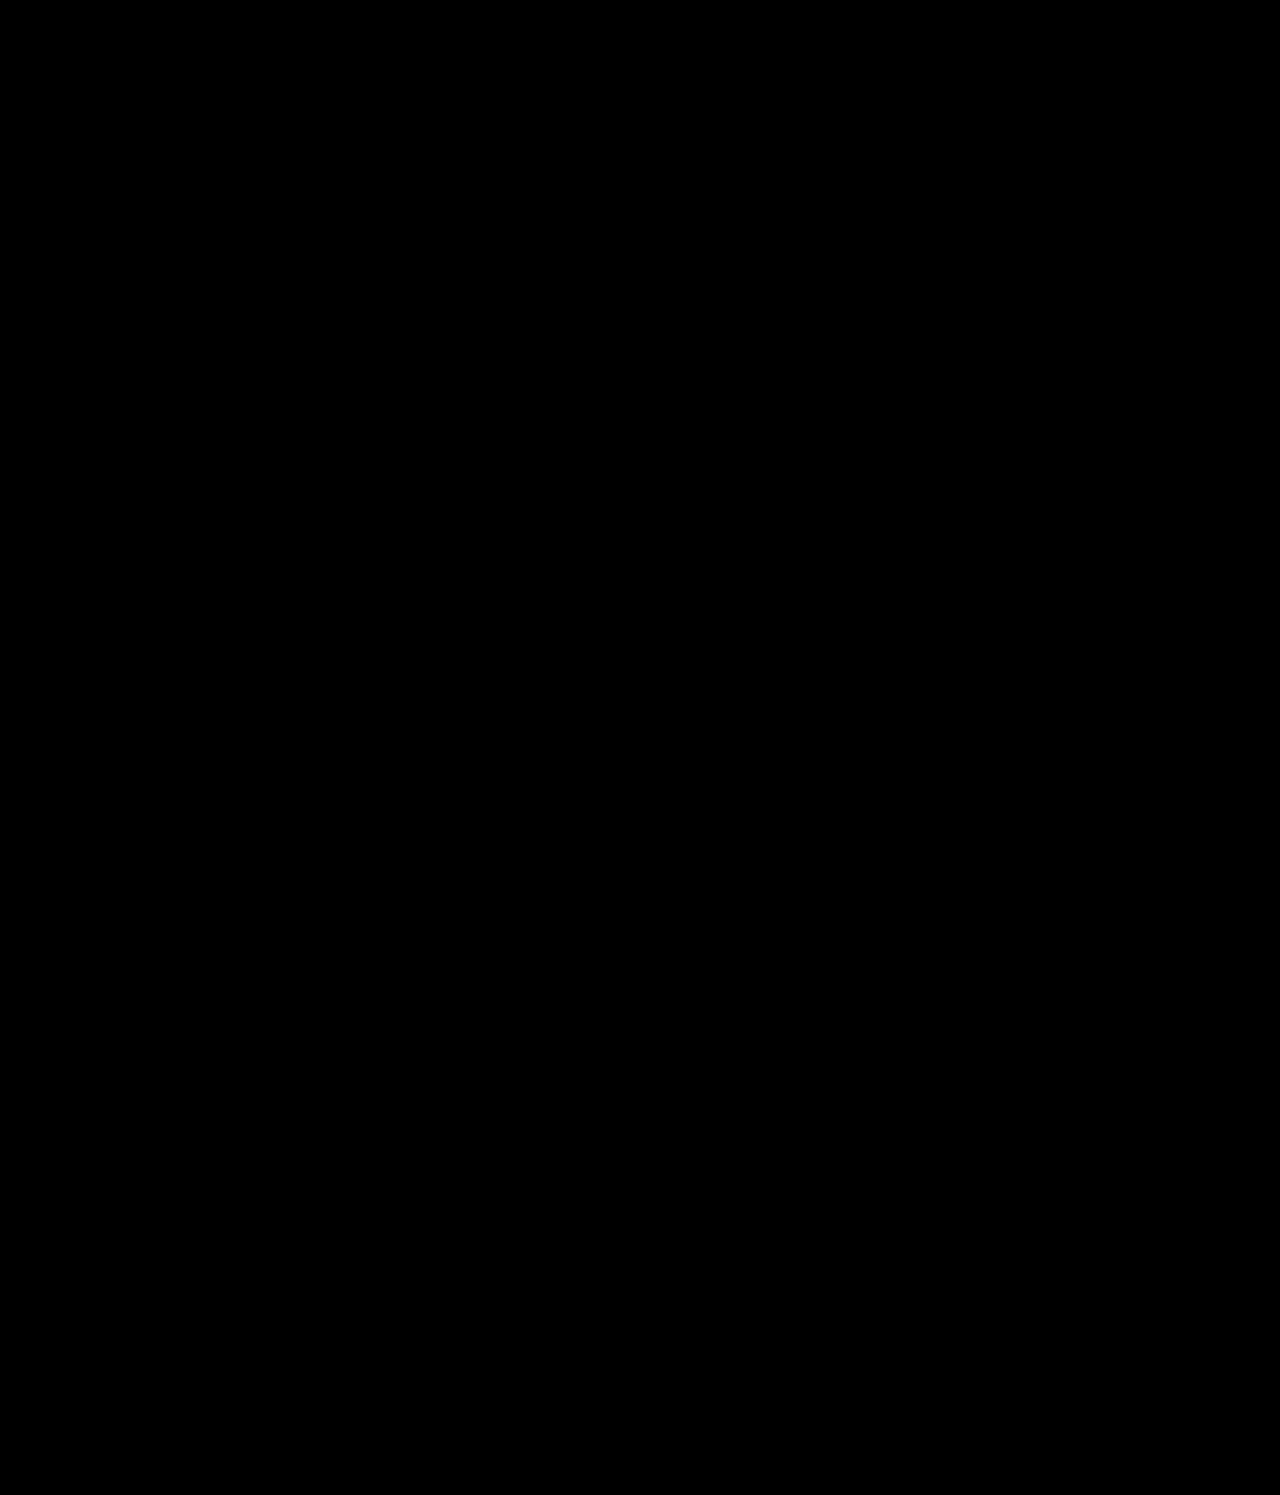
<file: porsche.html>
<!DOCTYPE html>
<html lang="en">
<head>
<meta charset="UTF-8">
<title>Porsche</title>
<link rel="icon" type="image/png" href="img/porsh.png">
<link href="https://fonts.googleapis.com/css2?family=DotGothic16&display=swap" rel="stylesheet">

<link href="style.css" rel="stylesheet">
</head>

<body>
  <!-- ================= NAVBAR ================= -->
<nav class="navbar">
  <div class="logo">Gallery</div>
  <ul class="nav-links">
    <li><a href="index.html">BMW</a></li>
    <li><a href="audi.html">Audi</a></li>
    <li><a href="mercedes.html">Mercedes</a></li>
    <li><a href="porsche.html">Porsche</a></li>
  </ul>
</nav>
       

<div class="overlay"></div>

<!-- ================= PORSCHE TECHNOLOGY ================= -->
<section class="car-section">
<div class="content">
<div class="info">
<h1 class="title glitch" data-text="PORSCHE TECHNOLOGY">PORSCHE TECHNOLOGY</h1>

<table class="specs">
  <img src="img/porsh.png">
<tr><td>Porsche Traction Management (PTM)</td><td>All-Wheel Drive System</td></tr>
<tr><td>Porsche Active Suspension Management (PASM)</td><td>Adaptive Chassis Control</td></tr>
<tr><td>Porsche Communication Management (PCM)</td><td>Advanced Infotainment & Navigation</td></tr>
<tr><td>Porsche Stability Management (PSM)</td><td>Electronic Stability Control</td></tr>
<tr><td>Sport Chrono Package</td><td>Track-Focused Driving Modes</td></tr>
</table>

<p class="description">
Porsche combines precision engineering and innovation  
to provide a driving experience that is dynamic, engaging,  
and unmatched on both road and track.
</p>

<p class="legend">❝ PRECISION MEETS PASSION ❞</p>

<video class="car-video" controls muted loop>
  <source src="videos/porsche.mp4" type="video/mp4">
  Your browser does not support the video tag.
</video>
</div>
</div>
</section>

<!-- ================= 911 CARRERA ================= -->
<section class="car-section">
<div class="content">
<div class="info">
<h1 class="title glitch" data-text="PORSCHE 911 CARRERA">PORSCHE 911 CARRERA</h1>

<table class="specs">
<tr><td>Engine</td><td>3.0L Twin-Turbo Flat-6</td></tr>
<tr><td>Power</td><td>379 HP</td></tr>
<tr><td>Torque</td><td>450 Nm</td></tr>
<tr><td>Drivetrain</td><td>RWD / AWD</td></tr>
<tr><td>Transmission</td><td>8-Speed PDK</td></tr>
<tr><td>0–100 km/h</td><td>4.0 seconds</td></tr>
<tr><td>Top Speed</td><td>293 km/h</td></tr>
</table>

<p class="description">
The 911 Carrera offers a perfect balance of performance and everyday usability,  
with precise handling, responsive engine, and iconic Porsche design.
</p>

<p class="legend">❝ LEGENDARY SPORTS CAR ❞</p>
</div>

<div class="car-box">
<img src="img/PORSCHE 911 CARRERA.jpg" alt="Porsche 911 Carrera">

<video class="car-video" controls muted loop>
  <source src="videos/PORSCHE 911 CARRERA.mp4" type="video/mp4">
</video>
</div>
</div>
</section>

<!-- ================= 911 TURBO S ================= -->
<section class="car-section">
<div class="content">
<div class="info">
<h1 class="title glitch" data-text="PORSCHE 911 TURBO S">PORSCHE 911 TURBO S</h1>

<table class="specs">
<tr><td>Engine</td><td>3.8L Twin-Turbo Flat-6</td></tr>
<tr><td>Power</td><td>640 HP</td></tr>
<tr><td>Torque</td><td>800 Nm</td></tr>
<tr><td>Drivetrain</td><td>AWD</td></tr>
<tr><td>Transmission</td><td>8-Speed PDK</td></tr>
<tr><td>0–100 km/h</td><td>2.7 seconds</td></tr>
<tr><td>Top Speed</td><td>330 km/h</td></tr>
</table>

<p class="description">
The 911 Turbo S delivers supercar-level performance  
with effortless acceleration, advanced aerodynamics,  
and cutting-edge technology for ultimate driving pleasure.
</p>

<p class="legend">❝ ULTRA-FAST. ULTRA-PRECISE. ❞</p>
</div>

<div class="car-box">
<img src="img/PORSCHE 911 TURBO S.avif" alt="Porsche 911 Turbo S">

<video class="car-video" controls muted loop>
  <source src="videos/PORSCHE 911 TURBO S.mp4" type="video/mp4">
</video>
</div>
</div>
</section>

<!-- ================= 911 GT3 ================= -->
<section class="car-section">
<div class="content">
<div class="info">
<h1 class="title glitch" data-text="PORSCHE 911 GT3">PORSCHE 911 GT3</h1>

<table class="specs">
<tr><td>Engine</td><td>4.0L Naturally Aspirated Flat-6</td></tr>
<tr><td>Power</td><td>502 HP</td></tr>
<tr><td>Torque</td><td>470 Nm</td></tr>
<tr><td>Drivetrain</td><td>RWD</td></tr>
<tr><td>Transmission</td><td>6-Speed Manual / PDK</td></tr>
<tr><td>0–100 km/h</td><td>3.4 seconds</td></tr>
<tr><td>Top Speed</td><td>318 km/h</td></tr>
</table>

<p class="description">
The 911 GT3 is track-focused yet street-legal,  
delivering a raw, thrilling driving experience with exceptional precision  
and iconic Porsche handling.
</p>

<p class="legend">❝ TRACK LEGEND ❞</p>
</div>

<div class="car-box">
<img src="img/PORSCHE 911 GT3.webp" alt="Porsche 911 GT3">

<video class="car-video" controls muted loop>
  <source src="videos/PORSCHE 911 GT3.mp4" type="video/mp4">
</video>
</div>
</div>
</section>

<!-- ================= 911 GT3 RS ================= -->
<section class="car-section">
<div class="content">
<div class="info">
<h1 class="title glitch" data-text="PORSCHE 911 GT3 RS">PORSCHE 911 GT3 RS</h1>

<table class="specs">
<tr><td>Engine</td><td>4.0L Naturally Aspirated Flat-6</td></tr>
<tr><td>Power</td><td>518 HP</td></tr>
<tr><td>Torque</td><td>470 Nm</td></tr>
<tr><td>Drivetrain</td><td>RWD</td></tr>
<tr><td>Transmission</td><td>7-Speed PDK</td></tr>
<tr><td>0–100 km/h</td><td>3.2 seconds</td></tr>
<tr><td>Top Speed</td><td>312 km/h</td></tr>
</table>

<p class="description">
The GT3 RS is the ultimate road-legal track car,  
with aggressive aerodynamics, lightweight construction,  
and razor-sharp handling for the purest Porsche driving experience.
</p>

<p class="legend">❝ PURE TRACK PERFORMANCE ❞</p>
</div>

<div class="car-box">
<img src="img/Porsche-911-GT3-RS-.avif" alt="Porsche 911 GT3 RS">

<video class="car-video" controls muted loop>
  <source src="videos/911 gtrs.mp4" type="video/mp4">
</video>
</div>
</div>
</section>

<!-- ================= PANAMERA TURBO ================= -->
<section class="car-section">
<div class="content">
<div class="info">
<h1 class="title glitch" data-text="PORSCHE PANAMERA TURBO">PORSCHE PANAMERA TURBO</h1>

<table class="specs">
<tr><td>Engine</td><td>4.0L V8 Biturbo</td></tr>
<tr><td>Power</td><td>630 HP</td></tr>
<tr><td>Torque</td><td>820 Nm</td></tr>
<tr><td>Drivetrain</td><td>AWD</td></tr>
<tr><td>Transmission</td><td>8-Speed PDK</td></tr>
<tr><td>0–100 km/h</td><td>3.1 seconds</td></tr>
<tr><td>Top Speed</td><td>315 km/h</td></tr>
</table>

<p class="description">
The Panamera Turbo is a luxury sports sedan delivering extreme performance,  
spacious comfort, and refined technology for long-distance drives  
with exhilarating speed.
</p>

<p class="legend">❝ LUXURY MEETS PERFORMANCE ❞</p>
</div>

<div class="car-box">
<img src="img/PORSCHE PANAMERA TURBO.jpg" alt="Porsche Panamera Turbo">

<video class="car-video" controls muted loop>
  <source src="videos/PORSCHE PANAMERA TURBO.mp4" type="video/mp4">
</video>
</div>
</div>
</section>


<script>
const sections=document.querySelectorAll('.car-section');
function check(){
const trigger=window.innerHeight*0.8;
sections.forEach(sec=>{
const top=sec.getBoundingClientRect().top;
if(top<trigger){sec.classList.add('in-view')}
else{sec.classList.remove('in-view')}
});
}
window.addEventListener('scroll',check);
check();
</script>


</body>
</html>
</file>
<file: style.css>
* {
    margin: 0;
    padding: 0;
    box-sizing: border-box;
}

body {
    background: #000;
    color: #eee;
    font-family: 'DotGothic16', monospace;
    overflow-x: hidden;
}

/* خلفية دخان */
.overlay {
    position: fixed;
    inset: 0;
    background:
        radial-gradient(circle at center, rgba(255,0,0,0.08), transparent 60%);
    pointer-events: none;
}

/* Container */
.container {
    min-height: 100vh;
    padding: 40px 30px;
}

/* TITLE */
.title {
    text-align: center;
    color: #ff0000;
    font-size: 52px;
    letter-spacing: 6px;
    margin-bottom: 60px;
    animation: flicker 2.5s infinite;
}

/* Glitch */
.glitch {
    position: relative;
}

.glitch::before,
.glitch::after {
    content: attr(data-text);
    position: absolute;
    left: 0;
    width: 100%;
    opacity: 0.8;
}

.glitch::before {
    color: #ff0000;
    animation: glitch1 2s infinite;
}

.glitch::after {
    color: #ffffff;
    animation: glitch2 2s infinite;
}

/* Content Layout */
.content {
    display: flex;
    gap: 60px;
    max-width: 1300px;
    margin: auto;
    align-items: center;
}

/* INFO */
.info {
    flex: 1;
    font-size: 14px;
}

.info p {
    margin-bottom: 18px;
    line-height: 1.7;
}

.red {
    color: #ff2b2b;
}

/* LEGEND */
.legend {
    margin-top: 30px;
    color: #aaa;
    letter-spacing: 2px;
}

/* IMAGE */
.car-box {
    flex: 1;
}

.car-box img {
    width: 100%;
    opacity: 0.9;
    filter: contrast(1.3) brightness(0.85);
}

/* Fade animation */
.fade {
    opacity: 0;
    animation: fadeInUp 1s forwards;
}

.delay1 { animation-delay: .5s; }
.delay2 { animation-delay: 1s; }
.delay3 { animation-delay: 1.5s; }
.delay4 { animation-delay: 2s; }
.delay5 { animation-delay: 2.5s; }
.delay6 { animation-delay: 3s; }

/* Image reveal */
.reveal {
    animation: reveal 2s ease forwards;
}

/* Animations */
@keyframes fadeInUp {
    from {
        opacity: 0;
        transform: translateY(20px);
    }
    to {
        opacity: 1;
        transform: translateY(0);
    }
}

@keyframes reveal {
    from {
        opacity: 0;
        transform: translateX(60px);
    }
    to {
        opacity: 1;
        transform: translateX(0);
    }
}

@keyframes flicker {
    0%, 100% { opacity: 1; }
    50% { opacity: .85; }
}

@keyframes glitch1 {
    0% { transform: translate(0); }
    20% { transform: translate(-2px, 2px); }
    40% { transform: translate(-2px, -2px); }
    60% { transform: translate(2px, 2px); }
    80% { transform: translate(2px, -2px); }
}

@keyframes glitch2 {
    0% { transform: translate(0); }
    20% { transform: translate(2px, -2px); }
    40% { transform: translate(2px, 2px); }
    60% { transform: translate(-2px, -2px); }
    80% { transform: translate(-2px, 2px); }
}

/* Mobile */
@media (max-width: 768px) {
    .content {
        flex-direction: column;
        text-align: center;
    }
}
/* تدوير تلقائي يمين/شمال لكل Section */
.car-section .content {
    display: flex;
    gap: 40px;
    align-items: center;
    margin-bottom: 60px; /* مسافة بين العربيات */
}

/* الاتجاه تلقائي */
.car-section:nth-child(even) .content {
    flex-direction: row-reverse;
}

/* الصورة */
.car-box {
    flex: 1;
}

.car-box img {
    width: 100%;
    max-width: 500px; /* حجم الصورة */
    opacity: 0.9;
    filter: contrast(1.3) brightness(0.85);
}

/* الكلام */
.info {
    flex: 1;
    font-size: 14px;
}

/* العنوان */
.title {
    font-size: 36px;
    color: red;
    margin-bottom: 20px;
}

/* Legend */
.legend {
    margin-top: 15px;
    color: #aaa;
    letter-spacing: 2px;
}

/* Responsive للموبايل */
@media (max-width: 768px) {
    .car-section .content {
        flex-direction: column;
        text-align: center;
    }

    .car-box img {
        max-width: 100%;
    }
}

/* Fade-In عند Scroll */
.car-section .content {
    opacity: 0;
    transform: translateY(40px);
    transition: all 0.8s ease-out;
}

.car-section.in-view .content {
    opacity: 1;
    transform: translateY(0);
}

*{
    margin:0;
    padding:0;
    box-sizing:border-box;
}

body{
    background:#000;
    color:#eee;
    font-family:'DotGothic16', monospace;
    overflow-x:hidden;
}

/* Smoke overlay */
.overlay{
    position:fixed;
    inset:0;
    background:radial-gradient(circle at center, rgba(255,0,0,.12), transparent 65%);
    pointer-events:none;
}

/* Section */
.car-section{
    padding:80px 30px;
}

/* Layout */
.content{
    display:flex;
    gap:50px;
    max-width:1300px;
    margin:auto;
    align-items:center;
    opacity:0;
    transform:translateY(50px);
    transition:all .9s ease;
}

.car-section.in-view .content{
    opacity:1;
    transform:translateY(0);
}

/* Alternate layout */
.car-section:nth-child(even) .content{
    flex-direction:row-reverse;
}

/* Info */
.info{
    flex:1;
}

.title{
    font-size:42px;
    color:#ff0000;
    margin-bottom:25px;
    letter-spacing:4px;
}

/* Glitch */
.glitch{
    position:relative;
}
.glitch::before,
.glitch::after{
    content:attr(data-text);
    position:absolute;
    left:0;
    width:100%;
    opacity:.7;
}
.glitch::before{
    color:#ff0000;
    animation:glitch1 2s infinite;
}
.glitch::after{
    color:#fff;
    animation:glitch2 2s infinite;
}

/* Table */
.specs{
    width:100%;
    border-collapse:collapse;
    margin-bottom:20px;
}
.specs tr{
    border-bottom:1px solid rgba(255,0,0,.3);
}
.specs td{
    padding:10px;
    font-size:13px;
}
.specs td:first-child{
    color:#ff2b2b;
    width:35%;
}

/* Description */
.description{
    font-size:13px;
    line-height:1.9;
    margin-top:15px;
    color:#ccc;
}

/* Legend */
.legend{
    margin-top:20px;
    letter-spacing:2px;
    color:#aaa;
}

/* Image */
.car-box{
    flex:1;
}
.car-box img{
    width:100%;
    max-width:520px;
    filter:contrast(1.35) brightness(.85);
    opacity:.95;
}

/* Animations */
@keyframes glitch1{
    0%{transform:translate(0)}
    20%{transform:translate(-2px,2px)}
    40%{transform:translate(-2px,-2px)}
    60%{transform:translate(2px,2px)}
    80%{transform:translate(2px,-2px)}
}
@keyframes glitch2{
    0%{transform:translate(0)}
    20%{transform:translate(2px,-2px)}
    40%{transform:translate(2px,2px)}
    60%{transform:translate(-2px,-2px)}
    80%{transform:translate(-2px,2px)}
}

/* Mobile */
@media(max-width:768px){
    .content{
        flex-direction:column !important;
        text-align:center;
    }
}
</file>
